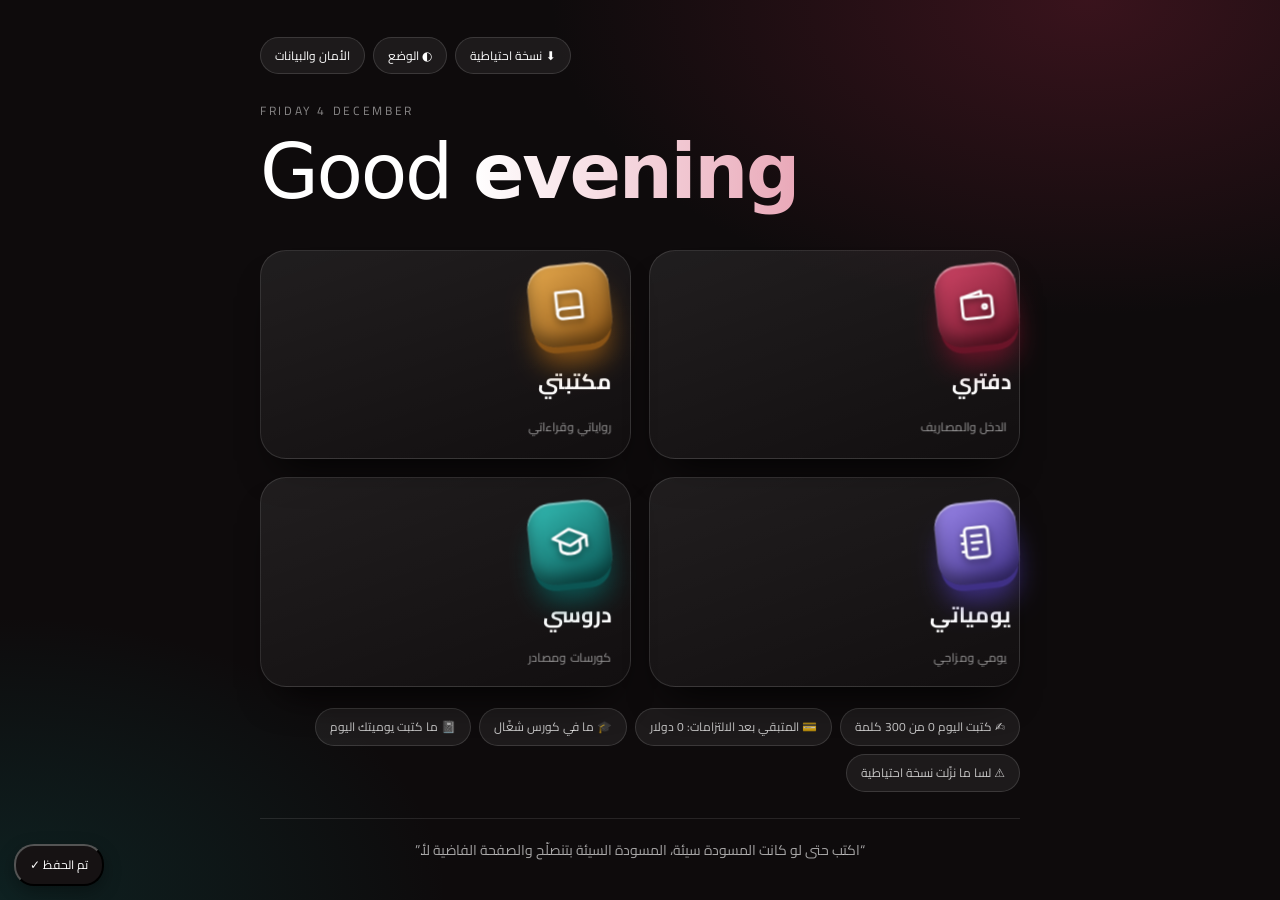
<file: index.html>
<!doctype html>
<html lang="ar" dir="rtl"><head><meta charset="utf-8"><meta name="viewport" content="width=device-width,initial-scale=1,viewport-fit=cover"><meta name="color-scheme" content="light"><title>مساحتي — دفتري ومكتبتي</title>
<meta name="theme-color" content="#0e0b0c"><link rel="stylesheet" href="https://fonts.googleapis.com/css2?family=Cairo:wght@400;600;700&family=Amiri:wght@400;700&display=swap"><link rel="stylesheet" href="./styles.css"><link rel="manifest" href="./manifest.webmanifest"><link rel="apple-touch-icon" href="./icon-192.png"></head><body>


<div id="home"><div class="hw"><div class="hbar"><button id="allbk">⬇ نسخة احتياطية</button><button id="thm">◐ الوضع</button></div><div class="hl" id="hd"></div><div class="hg" id="hg"></div><div class="tg"><button class="tl" data-go="budget" style="--c1:#d04667;--c2:#6a1428"><span class="ti"><svg viewBox="0 0 24 24"><path d="M3 7h16a2 2 0 0 1 2 2v9a2 2 0 0 1-2 2H5a2 2 0 0 1-2-2V7Z"/><path d="M3 7l12-3v3"/><circle cx="16.5" cy="13.5" r="1.2"/></svg></span><b>دفتري</b><small>الدخل والمصاريف</small></button><button class="tl" data-go="lib" style="--c1:#e6a94d;--c2:#8a5416"><span class="ti"><svg viewBox="0 0 24 24"><path d="M4 4h12a3 3 0 0 1 3 3v13H7a3 3 0 0 1-3-3V4Z"/><path d="M4 17a3 3 0 0 1 3-3h12"/></svg></span><b>مكتبتي</b><small>رواياتي وقراءاتي</small></button><button class="tl" data-go="diary" style="--c1:#9a86ea;--c2:#3f3086"><span class="ti"><svg viewBox="0 0 24 24"><rect x="5" y="3" width="14" height="18" rx="2"/><path d="M9 8h6M9 12h6M9 16h3"/><path d="M5 7H3M5 12H3M5 17H3"/></svg></span><b>يومياتي</b><small>يومي ومزاجي</small></button><button class="tl" data-go="course" style="--c1:#34bdb5;--c2:#0b5553"><span class="ti"><svg viewBox="0 0 24 24"><path d="M2 9l10-5 10 5-10 5L2 9Z"/><path d="M6 11.5V16c0 1.5 3 3 6 3s6-1.5 6-3v-4.5"/><path d="M22 9v6"/></svg></span><b>دروسي</b><small>كورسات ومصادر</small></button></div><div class="sm" id="sm"></div><div class="qt" id="qt"></div></div></div>
<div id="app-budget" data-th hidden style="--ac:#7a1f35;--ac2:#4a0f1f;--tint:#f7eaed;--pg:#faf7f7"><header class="topbar"><div class="top-inner"><div class="brand"><span class="brand-icon"><svg width="22" height="22" viewBox="0 0 24 24" fill="none" stroke="currentColor" stroke-width="1.7" stroke-linecap="round" stroke-linejoin="round"><path d="M3 7h18v12H3z"/><path d="M3 11h18M16 15h2"/></svg></span>دفتري</div><div class="actions"><button class="btn homebtn">⌂ الرئيسية</button><button class="btn" id="print">طباعة</button><button class="btn" id="bk">نسخ احتياطي</button><button class="btn" id="pinb">قفل</button><button class="btn" id="reset">مسح الكل</button></div></div></header>
<main>
<div class="hero"><div class="mrow"><select id="msel"></select><button class="btn" id="mnew">+ شهر جديد</button></div><input class="title" id="title" placeholder="عنوان الصفحة"></div>
<div class="toolbar"><div class="switch"><button type="button" data-currency="SYP" aria-pressed="true">بالسوري</button><button type="button" data-currency="USD" aria-pressed="false">بالدولار</button><button type="button" data-currency="LBP" aria-pressed="false">بالليرة اللبنانية</button></div><div class="fx"><label for="fx-rate">سوري لكل دولار</label><input id="fx-rate" type="number" value="14000" min="0.0001" step="any" inputmode="decimal" dir="ltr"><label for="ymi">شهر الفترة</label><input id="ymi" type="month" dir="ltr"><label for="fx-lrate">ليرة لبنانية لكل دولار</label><input id="fx-lrate" type="number" value="89500" min="1" step="any" inputmode="decimal" dir="ltr"></div></div>
<div class="metrics"><article class="metric"><span class="metric-label">الدخل المسجّل</span><span class="cash" id="m-inc"></span></article><article class="metric dark"><span class="metric-label">المصاريف المخططة</span><span class="cash" id="m-exp"></span></article><article class="metric"><span class="metric-label">المتبقي بعد الالتزامات</span><span class="cash" id="m-bal"></span></article></div>
<p class="coverage" id="pd"></p><div class="goal"><b>🎯 هدف التوفير</b><input id="gn" class="in" placeholder="اسم الهدف"><input id="gt" class="in" type="number" dir="ltr" placeholder="المطلوب بالدولار"><input id="gv" class="in" type="number" dir="ltr" placeholder="المجمّع بالدولار"><div class="bar"><span id="gb" style="background:#7a1f35"></span></div><small id="gs"></small></div><div class="distribution"><h2>توزيع المصروف</h2><div class="distribution-main" id="dist"></div></div><nav class="nav" id="nav"></nav><div id="secs"></div>
<div class="secbar"><b style="font-size:13px">قسم جديد:</b><select id="newtype"><option value="exp">مصاريف (بالسوري)</option><option value="inc">دخل (بالدولار)</option><option value="debt">ديون (مدفوع ومتبقي)</option><option value="note">ملاحظات (بدون أرقام)</option></select><button class="btn solid" id="newsec">+ إضافة قسم</button></div>
<footer class="footer">بياناتك بتتخزن على هالجهاز فقط</footer>
</main>
<dialog id="d"><p id="dt" style="font-weight:700;margin:0 0 10px"></p><input id="di" class="in"><textarea id="dx" class="in" rows="8" dir="ltr"></textarea><label id="dl"><input type="checkbox" id="dc"> <span id="dlt"></span></label><div class="dbtn"><button class="btn solid" id="dok">موافق</button><button class="btn" id="dcp">نسخ</button><button class="btn" id="dcl">إغلاق</button></div></dialog>
<div id="lock" hidden><div><h2>🔒 دفتري</h2><input id="lp" type="password" class="in" placeholder="الرمز"><button class="btn solid" id="lgo">فتح</button><small id="le"></small></div></div>
</div>
<div id="app-lib" data-th hidden style="--ac:#9a6a2f;--ac2:#3b2610;--tint:#f7ecd9;--pg:#fbf6ec"><header class="topbar"><div class="top-inner"><div class="brand"><span class="brand-icon"><svg width="22" height="22" viewBox="0 0 24 24" fill="none" stroke="currentColor" stroke-width="1.7" stroke-linecap="round" stroke-linejoin="round"><path d="M4 5a2 2 0 0 1 2-2h13v16H6a2 2 0 0 0-2 2V5Z"/><path d="M19 19v2H6"/></svg></span>مكتبتي</div><div class="actions"><button class="btn homebtn">⌂ الرئيسية</button><button class="btn" id="pinb">قفل</button><button class="btn" id="bk">نسخ احتياطي</button></div></div></header>
<main>
<div class="hero"><div class="sub">📚 مكتبتي الخاصة</div><input class="title" id="title" placeholder="اسم مكتبتك"></div>
<div class="metrics"><article class="metric"><span class="metric-label">رواياتي</span><div class="big" id="m1"></div></article><article class="metric dark"><span class="metric-label">كلمات كتبتها</span><div class="big" id="m2"></div></article><article class="metric"><span class="metric-label">كتب قرأتها</span><div class="big" id="m3"></div></article><article class="metric"><span class="metric-label">سلسلة الكتابة</span><div class="big" id="m4"></div></article></div>
<nav class="nav" id="nav"></nav><div id="view"></div>
<footer class="footer">بياناتك بتتخزن على هالجهاز فقط، خد نسخة احتياطية من وقت لوقت</footer>
</main>
<dialog id="d"><p id="dt" style="font-weight:700;margin:0 0 10px">انسخ هالنص واحفظه. للاستيراد الصق نسخة قديمة مكانه واضغط استيراد.</p><textarea id="dx" class="in" rows="9" dir="ltr"></textarea><div class="dbtn"><button class="btn solid" id="dimp">استيراد</button><button class="btn" id="dcp">نسخ</button><button class="btn" id="dcl">إغلاق</button></div></dialog>
<dialog id="pd"><p id="pt" style="font-weight:700;margin:0 0 10px"></p><input id="pi" class="in" type="password" placeholder="الرمز"><div class="dbtn"><button class="btn solid" id="pok">حفظ</button><button class="btn" id="pcl">إغلاق</button></div></dialog>
<div id="lock" hidden><div><h2>🔒 مكتبتي</h2><input id="lp" type="password" class="in" placeholder="الرمز"><button class="btn solid" id="lgo">فتح</button><small id="le"></small></div></div>
<div id="ed" hidden><div class="edh"><button class="btn" id="edx">✓ تم</button><input id="edt" class="edti" placeholder="عنوان الفصل"><span id="edc"></span></div><textarea id="edb" placeholder="ابدأ اكتب..."></textarea></div>
</div>


<div id="app-diary" data-th hidden style="--ac:#5b4b99;--ac2:#2a2152;--tint:#eeeaf9;--pg:#f7f5fc"></div><div id="app-course" data-th hidden style="--ac:#0f7b78;--ac2:#07403f;--tint:#e0f3f1;--pg:#f3faf9"></div>

<script type="module" src="./boot.js"></script></body></html>
</file>
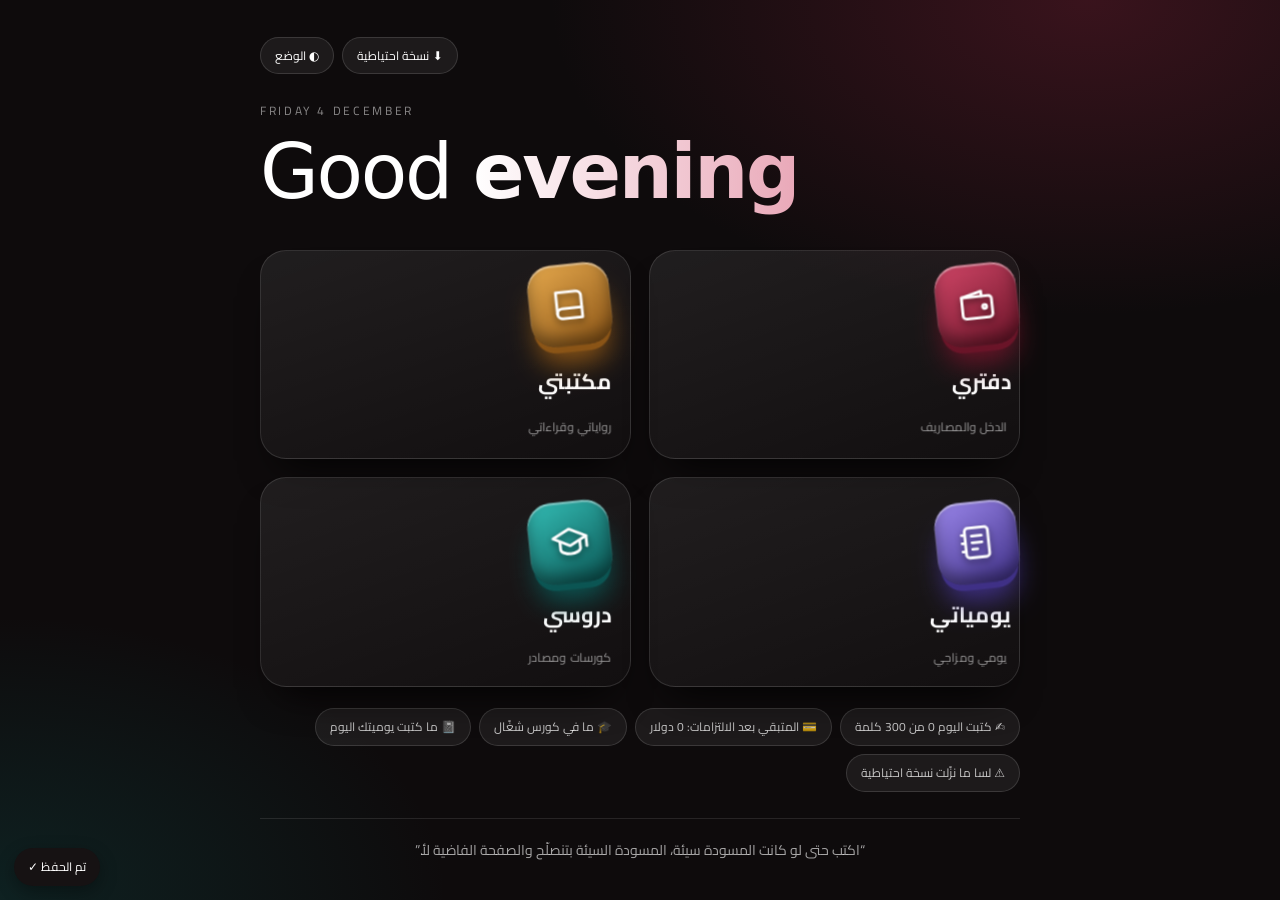
<file: مساحتي 4.html>
<!doctype html>
<html lang="ar" dir="rtl"><head><meta charset="utf-8"><meta name="viewport" content="width=device-width,initial-scale=1,viewport-fit=cover"><meta name="color-scheme" content="light"><title>مساحتي — دفتري ومكتبتي</title>
<meta name="theme-color" content="#0e0b0c"><link rel="stylesheet" href="https://fonts.googleapis.com/css2?family=Cairo:wght@400;600;700&family=Amiri:wght@400;700&display=swap"><style>
:root{--bg:#faf7f7;--paper:#fff;--ink:#161213;--muted:#6f6467;--line:#ebe2e4;--olive:#7a1f35;--olive-light:#f7eaed;--sand:#f1dde2;--rust:#7a1f35;--red:#b3263f;--red-light:#fbeaee;--amber:#7a1f35;--shadow:0 8px 28px #2a0e1508}
*{box-sizing:border-box}html{scroll-behavior:smooth;scroll-padding-top:84px}body{margin:0;background:var(--bg);color:var(--ink);font:15px/1.8 Tahoma,"Segoe UI",Arial,sans-serif}button,input{font:inherit}button,a,input{touch-action:manipulation}a{color:inherit;text-decoration:none}button{cursor:pointer}button:focus-visible,a:focus-visible,summary:focus-visible,input:focus-visible{outline:3px solid #bd9b55;outline-offset:4px}svg{flex-shrink:0}main,.top-inner{max-width:1160px;margin:auto;padding:0 28px}.topbar{background:var(--paper);border-bottom:1px solid var(--line)}.top-inner{display:flex;align-items:center;justify-content:space-between;min-height:78px;gap:20px}.brand{display:flex;align-items:center;gap:11px;font-weight:700;font-size:19px;white-space:nowrap}.brand-icon{background:var(--olive);color:white;width:39px;height:39px;display:grid;place-items:center;border-radius:12px}.period{color:var(--muted);font-size:12px}.actions{display:flex;gap:8px}.btn{background:transparent;border:1px solid #dccdd1;border-radius:10px;padding:8px 13px;display:flex;align-items:center;justify-content:center;gap:8px;color:var(--ink);font-size:12px}.btn:hover{background:var(--olive-light)}.hero{padding:42px 0 25px}.eyebrow{font-size:12px;color:var(--olive);font-weight:700;letter-spacing:.2px}.hero h1{font-size:36px;line-height:1.45;margin:9px 0 10px;font-weight:700}.hero p{margin:0;color:var(--muted);max-width:770px}.toolbar{display:flex;align-items:center;justify-content:space-between;gap:18px;padding:15px 17px;background:var(--paper);border:1px solid var(--line);border-radius:13px;margin-bottom:20px}.switch{display:flex;gap:3px;padding:4px;background:#f4eeef;border-radius:10px}.switch button{border:0;border-radius:7px;background:transparent;padding:6px 16px;color:var(--muted);font-size:13px}.switch button[aria-pressed=true]{color:white;background:var(--olive);box-shadow:0 2px 5px #213b2315}.fx{display:flex;align-items:center;gap:10px;font-size:12px;color:var(--muted);flex-wrap:wrap}.fx input{border:1px solid #ddd0d3;background:#fff;border-radius:8px;width:122px;height:39px;text-align:center;color:var(--ink);font-size:15px;font-weight:700}.fx small{font-size:11px}.fx-error{color:var(--red);font-size:12px;margin:-10px 0 18px;min-height:0}.fx-error:empty{display:none}.metrics{display:grid;grid-template-columns:repeat(3,minmax(0,1fr));gap:14px}.metric{padding:22px 23px;border-radius:16px;background:var(--paper);border:1px solid var(--line);box-shadow:var(--shadow)}.metric.dark{background:var(--olive);color:white;border-color:var(--olive)}.metric-label{font-size:13px;display:block;margin-bottom:12px}.metric .money{font-size:28px;line-height:1.5}.metric .unit{font-size:13px;font-weight:400}.metric .conversion{margin-top:1px;font-size:13px}.metric.dark .conversion,.metric.dark .metric-note{color:#f1d3da}.metric-note{font-size:11px;color:var(--muted);display:block;margin-top:12px}.negative{color:var(--red)}.coverage{font-size:12px;color:var(--muted);padding:13px 4px 0;margin:0}.coverage strong{color:var(--ink);font-weight:400}.nav{position:sticky;top:0;background:color-mix(in srgb,var(--bg) 94%,transparent);backdrop-filter:blur(10px);display:flex;gap:24px;z-index:2;border-bottom:1px solid #e3d6d9;margin:27px 0 26px;padding:14px 0;overflow-x:auto}.nav a{font-size:13px;white-space:nowrap;color:var(--muted)}.nav a:hover{color:var(--olive)}.distribution{display:flex;align-items:center;gap:25px;margin:0 0 28px;padding:18px 21px;background:#f4eaec;border-radius:13px}.distribution h2{font-size:14px;margin:0;min-width:138px}.distribution-main{flex:1}.bar{height:10px;display:flex;border-radius:10px;overflow:hidden;gap:3px;background:white}.bar span{height:100%}.key{display:flex;gap:23px;flex-wrap:wrap;font-size:11px;color:var(--muted);margin-top:10px}.key i{display:inline-block;width:8px;height:8px;border-radius:50%;margin-left:5px}.key b{font-weight:400;color:var(--ink);margin-right:5px}.section{margin-bottom:27px;background:var(--paper);border:1px solid var(--line);border-radius:17px;box-shadow:var(--shadow);overflow:hidden}.section-head{display:flex;align-items:center;justify-content:space-between;gap:24px;padding:22px 25px;border-bottom:1px solid var(--line)}.section-heading{display:flex;align-items:flex-start;gap:13px}.section-icon{background:var(--olive-light);color:var(--olive);border-radius:11px;display:grid;place-items:center;width:40px;height:40px;margin-top:2px;flex-shrink:0}.section-icon.sand{background:#f1dde2;color:#7a1f35}.section h2{font-size:19px;margin:0 0 2px;line-height:1.6}.section-head p{font-size:12px;color:var(--muted);margin:0}.section-total{text-align:left;flex-shrink:0}.money{display:inline-flex;align-items:baseline;gap:7px;font-size:17px;font-weight:700;white-space:nowrap}.unit{font-weight:400;font-size:11px;color:inherit}.conversion{font-size:11px;color:var(--muted);display:block;white-space:nowrap}.section-total .money{font-size:21px}.table-wrap{overflow-x:auto}table{width:100%;border-collapse:collapse;text-align:right}th,td{padding:15px 24px;border-bottom:1px solid #f0e8ea;vertical-align:middle}thead th{font-size:11px;color:var(--muted);font-weight:400;background:#fbf8f8;white-space:nowrap}tbody th{font-weight:400;font-size:13px;min-width:150px}.desc{font-size:12px;color:#58665c;max-width:420px}.date{font-size:11px;white-space:nowrap;color:var(--muted)}.money-cell{text-align:left;white-space:nowrap}tbody tr:last-child td,tbody tr:last-child th{border-bottom:0}.cell-note{display:block;font-size:10px;color:var(--muted);margin-top:4px}.tag{display:inline-flex;align-items:center;padding:3px 9px;border-radius:6px;font-size:10px;line-height:1.7;background:var(--olive-light);color:var(--olive);white-space:nowrap}.tag.amber{background:#f4ead6;color:var(--amber)}.pending-row{background:#fffcf4}.section-foot{padding:12px 24px;background:#fbf8f8;border-top:1px solid var(--line);font-size:11px;color:var(--muted)}.dad-body{padding:23px 25px}.dad-items{display:grid;grid-template-columns:repeat(3,minmax(0,1fr));gap:15px}.dad-item{border:1px dashed #d9c3c9;border-radius:12px;padding:19px 18px;background:#fcf9f9}.dad-item h3{font-size:14px;font-weight:400;margin:0 0 13px}.unknown{color:var(--muted);font-size:16px}.subtle-note{color:var(--muted);font-size:12px;margin:17px 0 0}.debts{padding:24px;display:grid;grid-template-columns:repeat(2,minmax(0,1fr));gap:18px}.debt{border:1px solid var(--line);border-radius:13px;padding:20px;display:flex;flex-direction:column}.debt-top{display:flex;justify-content:space-between;align-items:flex-start;gap:12px;margin-bottom:15px}.debt h3{font-size:15px;margin:0 0 3px}.debt .subtitle{font-size:11px;color:var(--muted)}.raw-number{font-size:28px;font-weight:700;line-height:1.5}.raw-number small{font-size:11px;color:var(--muted);font-weight:400;display:block;margin-top:3px}.debt p{font-size:12px;color:var(--muted);margin:14px 0 0}.debt .money{font-size:25px}.debt .unit{font-size:12px}.paid-note{padding:12px;border-radius:9px;background:var(--olive-light);font-size:11px;color:#7a1f35;margin-top:16px}.paid-note .inline-money{font-weight:700;white-space:nowrap}.loan{border-color:#d9c8ab;background:#fffcf5}.installment{display:flex;justify-content:space-between;gap:15px;margin-top:15px;padding-top:13px;border-top:1px solid #e8dfce;font-size:12px}.installment .inline-money{font-weight:700}.loan-decision{margin-top:13px;font-size:11px;color:var(--amber)}.debts-note{padding:0 25px 23px;color:var(--muted);font-size:11px}.savings{display:grid;grid-template-columns:1.2fr 1fr;gap:30px;padding:27px}.savings h3{margin:0 0 12px;font-size:16px}.quote{margin:0;padding:17px 20px;border-right:3px solid #7a1f35;background:#f7eef0;border-radius:9px;font-size:14px;line-height:2.1}.savings p{color:var(--muted);font-size:12px;margin:13px 0 0}.checklist{margin:0;padding-right:20px;color:var(--muted);font-size:12px}.checklist li{margin-bottom:10px}.source{border-top:1px solid #e3d6d9;padding-top:20px;margin-top:35px}.source summary{cursor:pointer;color:var(--muted);font-size:12px}.source .table-wrap{margin-top:18px;border:1px solid var(--line);border-radius:10px;background:var(--paper)}.source td,.source th{padding:12px}.source-note{font-size:11px;color:var(--muted);margin:12px 0}.footer{font-size:11px;color:var(--muted);padding:25px 0 35px;text-align:center}.print-only{display:none}.toast{position:fixed;bottom:25px;left:50%;transform:translateX(-50%);padding:12px 18px;background:var(--ink);color:white;border-radius:10px;font-size:12px;z-index:4;max-width:90%;text-align:center}.toast[hidden]{display:none}
@media(max-width:850px){.top-inner,main{padding-left:20px;padding-right:20px}.hero h1{font-size:29px}.metric{padding:18px}.metric .money{font-size:23px}.section-head{padding:20px}.section h2{font-size:17px}.section-total .money{font-size:19px}th,td{padding:14px 17px}.desc{min-width:210px}.money-cell{min-width:155px}.debts{padding:19px;gap:14px}.dad-body{padding:20px}.key{gap:13px}.distribution{gap:18px}.savings{gap:22px}}
@media(max-width:600px){body{font-size:14px}.top-inner{min-height:68px;gap:8px}.brand{font-size:16px}.brand-icon{width:33px;height:33px}.period{display:none}.btn{padding:7px 9px;font-size:11px}.btn svg{width:16px;height:16px}.hero{padding-top:28px}.hero h1{font-size:27px}.hero p{font-size:12px}.toolbar{align-items:stretch;flex-direction:column;gap:13px;padding:13px}.switch{align-self:flex-start}.fx{gap:8px}.fx small{width:100%}.metrics{grid-template-columns:1fr;gap:10px}.metric{display:grid;grid-template-columns:1fr auto;gap:0 12px;padding:17px 19px}.metric-label{margin:0;grid-column:1;align-self:center}.metric .money{grid-column:2;grid-row:1;font-size:25px}.metric .conversion{grid-column:2;grid-row:2;text-align:left}.metric-note{grid-column:1;grid-row:2;max-width:175px;margin-top:3px}.coverage{font-size:11px}.nav{gap:20px;margin-top:22px}.distribution{display:block;padding:15px}.distribution h2{margin-bottom:12px}.key{display:grid;gap:5px}.section-head{align-items:flex-start;flex-direction:column;gap:12px;padding:18px}.section-total{align-self:flex-end}.section-heading{gap:10px}.section-icon{width:35px;height:35px}.section-head p{font-size:11px}.section-total .money{font-size:20px}table{min-width:650px}.section-foot{padding:12px 17px}.dad-items{grid-template-columns:1fr;gap:10px}.dad-item{display:flex;align-items:center;justify-content:space-between;padding:15px}.dad-item h3{margin:0}.unknown{font-size:13px}.debts{grid-template-columns:1fr;padding:16px}.debt{padding:18px}.debt h3{font-size:14px}.savings{grid-template-columns:1fr;padding:20px;gap:23px}.quote{font-size:13px}.source table{min-width:800px}.footer{text-align:right;font-size:10px}.toast{width:max-content}}
@media print{@page{size:A4;margin:12mm}body{background:white;font-size:10pt;color:#1f3027}.topbar{border:0}.top-inner,main{max-width:none;padding:0}.top-inner{min-height:40px}.actions,.toolbar,.nav,.toast,.source{display:none!important}.hero{padding:15px 0}.hero h1{font-size:25px}.hero p{font-size:10px}.metrics{gap:8px}.metric{padding:12px;box-shadow:none}.metric.dark{background:#f7eaed;color:var(--ink)}.metric.dark .conversion,.metric.dark .metric-note{color:var(--muted)}.metric .money{font-size:22px}.metric-label{font-size:11px;margin-bottom:5px}.metric-note{font-size:9px}.coverage{font-size:9px}.distribution{margin:15px 0;padding:10px}.section{margin-bottom:15px;box-shadow:none;break-inside:avoid}.section-head{padding:13px 15px}.section h2{font-size:15px}.section-head p{font-size:9px}.section-icon{width:31px;height:31px}.section-total .money{font-size:18px}.table-wrap{overflow:visible}table{min-width:0!important}th,td{padding:8px 13px}.desc{font-size:10px;min-width:0}.date{font-size:9px}.money{font-size:14px}.conversion{font-size:9px}.cell-note{font-size:8px}.dad-body,.debts,.savings{padding:15px}.dad-item{padding:13px}.debt{padding:14px;break-inside:avoid}.debt .money,.raw-number{font-size:22px}.debt p{font-size:10px}.debts-note,.subtle-note{font-size:9px}.savings{gap:20px}.quote{font-size:11px}.savings p,.checklist{font-size:10px}.footer{font-size:9px;padding-bottom:0}.print-only{display:block;font-size:9px;color:var(--muted);margin-bottom:12px}thead{display:table-header-group}tr{break-inside:avoid}*{-webkit-print-color-adjust:exact;print-color-adjust:exact}}

.metrics{grid-template-columns:repeat(2,minmax(0,1fr))}.cash{display:block}.income-table .fixed-usd,.income-table [data-usd-to-syp]{font-size:18px;font-weight:700}.income-table tfoot th,.income-table tfoot td{background:#f7eaed;border-top:1px solid var(--line);font-size:18px;font-weight:700}.income-table tfoot th{font-size:13px}.debt .conversion{font-size:11px}.installment{align-items:center}.installment .cash{text-align:left}.installment .money{font-size:18px}.dad-item .payer{font-size:13px;color:var(--olive);font-weight:700}.metric .cash{grid-column:2;grid-row:1 / span 2}.metric-note{grid-column:1}.report-period{font-size:12px;color:var(--muted)}
@media(max-width:600px){.metrics{grid-template-columns:1fr}.metric .cash{text-align:left}.metric .cash .money{font-size:25px}.metric-label{align-self:start}.metric-note{grid-row:2;align-self:end}.income-table{min-width:0}.income-table th,.income-table td{padding:13px 12px}.income-table .fixed-usd,.income-table [data-usd-to-syp]{font-size:15px}.income-table tfoot td{font-size:15px}.income-table tfoot th{font-size:12px}}
@media print{.metrics{grid-template-columns:repeat(2,minmax(0,1fr))}.income-table .fixed-usd,.income-table [data-usd-to-syp]{font-size:14px}.income-table tfoot td{font-size:14px}.metric .cash{text-align:right}}

.topbar{background:#161213;border:0}.brand{color:#fff}.brand-icon{background:#7a1f35}
.topbar .btn{color:#fff;border-color:#ffffff30}.topbar .btn:hover{background:#ffffff14}
.hero{background:linear-gradient(135deg,#8a2339,#4a0f1f);color:#fff;border-radius:20px;padding:30px 32px;margin:26px 0 18px}
.hero input{font:inherit;background:transparent;border:0;border-bottom:1px dashed #ffffff40;color:#fff;width:100%}
.hero input::placeholder{color:#ffffff80}
.hero .month{font-size:13px;color:#f1c9d2;font-weight:700;width:300px;max-width:100%}
.hero .title{font-size:34px;font-weight:700;margin-top:8px;line-height:1.5}
.in{width:100%;min-width:90px;border:1px solid var(--line);background:#fff;border-radius:8px;padding:7px 9px;color:var(--ink)}
.in.amt{min-width:120px;text-align:left;font-weight:700}
.del{border:0;background:transparent;color:var(--red);font-size:20px;line-height:1;padding:4px 8px}
.add{margin:14px 24px 18px}
.st{font:inherit;font-size:19px;font-weight:700;border:0;border-bottom:1px dashed transparent;background:transparent;color:var(--ink);width:100%;min-width:140px}
.st:hover,.st:focus{border-bottom-color:#c9a9b1}
.section-head{border-top:3px solid #7a1f35}
.secbar{display:flex;gap:10px;align-items:center;flex-wrap:wrap;padding:18px;border:1px dashed #c9a9b1;border-radius:14px;margin-bottom:28px}
.secbar select{border:1px solid var(--line);border-radius:8px;padding:8px;font:inherit;background:#fff}
.btn.solid{background:#7a1f35;color:#fff;border-color:#7a1f35}.btn.solid:hover{background:#5e1628}
.sdel{border:0;background:transparent;color:var(--muted);font-size:12px;white-space:nowrap}
@media(min-width:601px){.metrics{grid-template-columns:repeat(3,minmax(0,1fr))}}
@media(max-width:600px){.hero{padding:22px 20px}.hero .title{font-size:26px}}
@media print{.add,.del,.rm,.secbar,.sdel{display:none!important}.in,.st{border:0;background:transparent;padding:0}.hero{padding:16px 20px}}

.mrow{display:flex;gap:10px;flex-wrap:wrap}.hero select{background:#ffffff1f;color:#fff;border:1px solid #ffffff40;border-radius:8px;padding:7px 10px;font:inherit}.hero select option{color:#161213}.hero .btn{color:#fff;border-color:#ffffff50}.hero .btn:hover{background:#ffffff20}
.goal{display:grid;grid-template-columns:auto 1fr 1fr 1fr;gap:10px;align-items:center;background:var(--paper);border:1px solid var(--line);border-radius:14px;padding:16px;margin-top:14px}.goal .bar,.goal small{grid-column:1/-1}.goal .bar,.capbar .bar{background:#eee4e6}
.capbar{display:flex;gap:16px;align-items:center;flex-wrap:wrap;padding:12px 24px;border-bottom:1px solid var(--line);font-size:12px;color:var(--muted)}.capbar>div:last-child{flex:1;min-width:220px}.capin{display:flex;gap:8px;align-items:center}.capin .in{width:150px}
input[type=checkbox]{width:20px;height:20px;accent-color:#7a1f35}
dialog{border:0;border-radius:16px;padding:22px;width:min(480px,92vw);direction:rtl;font:inherit}dialog::backdrop{background:#161213aa}.dbtn{display:flex;gap:8px;margin-top:12px}dialog textarea{margin-top:8px}
#lock{position:fixed;inset:0;background:#161213;z-index:50;display:grid;place-items:center;color:#fff;text-align:center}#lock[hidden]{display:none}#lock>div{display:grid;gap:12px;width:min(300px,86vw)}#lock h2{margin:0}
@media(max-width:600px){.goal{grid-template-columns:1fr}.capbar{padding:12px 18px}}
@media print{.goal .in{border:0}#bk,#pinb,#mnew{display:none}}
html,body{height:100%}body{overflow-y:auto;overflow-x:hidden}.nav{position:sticky;top:0;z-index:20;background:#faf7f7;padding:12px 10px;margin:18px 0;box-shadow:0 6px 14px #2a0e1510;border-radius:0 0 12px 12px}@media print{html,body{height:auto}body{overflow:visible}}.nav a.on{color:var(--olive);font-weight:700;box-shadow:0 2px 0 var(--olive)}.nav a{padding:2px 4px}.csel{display:block;margin-top:4px;border:1px solid var(--line);border-radius:6px;padding:3px 6px;font:inherit;font-size:11px;background:#fff;color:var(--ink)}@media print{.csel{border:0;appearance:none;padding:0}}
.big{font-size:28px;font-weight:700;line-height:1.5}
@media(min-width:601px){.metrics{grid-template-columns:repeat(4,minmax(0,1fr))}}
@media(max-width:600px){.metrics{grid-template-columns:1fr 1fr}.metric{display:block}}
.row{display:flex;gap:8px;align-items:center;flex-wrap:wrap;margin:8px 0}.row .in{flex:1;min-width:120px}.row .amt{flex:0 0 110px;min-width:90px}.chk{font-size:12px;display:flex;gap:5px;align-items:center;white-space:nowrap}
.add2{border:1px dashed #c9a9b1;background:transparent;border-radius:8px;padding:6px 12px;font:inherit;font-size:12px;color:var(--olive);margin-top:4px}
details{border-top:1px solid var(--line);padding:10px 0}summary{cursor:pointer;font-size:13px;font-weight:700;padding:4px 0}
textarea.in{resize:vertical;line-height:1.8}
.chips{display:flex;gap:8px;flex-wrap:wrap;margin-bottom:14px}.chip{border:1px solid #dccdd1;background:#fff;border-radius:20px;padding:5px 13px;font:inherit;font-size:12px;color:var(--ink)}.chip.on{background:#7a1f35;color:#fff;border-color:#7a1f35}
.star{border:0;background:transparent;font-size:22px;color:#d9ccd0;padding:0 1px;line-height:1}.star.on{color:#7a1f35}
.chart{display:flex;align-items:flex-end;gap:6px;height:110px;margin-top:16px}.chart div{flex:1;display:flex;flex-direction:column;justify-content:flex-end;align-items:center;gap:4px;height:100%}.chart span{display:block;width:100%;background:#7a1f35;border-radius:4px 4px 0 0;min-height:2px}.chart small{font-size:9px;color:var(--muted)}
.tag{margin-bottom:8px}.sub{font-size:13px;color:#f1c9d2;font-weight:700}
.lbl{font-size:12px;color:var(--muted);display:block;margin:10px 0 4px}
#ed{position:fixed;inset:0;background:#fffefb;z-index:40;display:flex;flex-direction:column}#ed[hidden]{display:none}.edh{display:flex;gap:12px;align-items:center;padding:12px 18px;background:#161213;color:#fff}.edti{flex:1;background:transparent;border:0;color:#fff;font:inherit;font-size:17px;font-weight:700;min-width:0}#edb{flex:1;border:0;outline:0;padding:28px max(18px,calc(50% - 360px));font:18px/2.2 Georgia,Amiri,"Times New Roman",serif;resize:none;background:#fffefb;color:#161213}.edh .btn{color:#fff;border-color:#ffffff40}#edc{font-size:12px;white-space:nowrap}
#home{min-height:100%;display:grid;place-items:center;padding:28px;background:radial-gradient(circle at 75% 0,#7a1f35 0,#161213 62%);color:#fff}#home[hidden]{display:none}
.hw{width:min(720px,100%);text-align:center}.hk{font-size:14px;color:#f1c9d2;font-weight:700}.hw h1{font-size:34px;margin:8px 0 28px;line-height:1.5}
.hc{display:grid;grid-template-columns:1fr 1fr;gap:16px}.hcard{border:1px solid #ffffff2a;background:#ffffff10;color:#fff;border-radius:20px;padding:36px 18px;font:inherit;display:grid;gap:8px;justify-items:center;cursor:pointer}.hcard:hover,.hcard:focus-visible{background:#fff;color:#161213}.hcard span{font-size:46px;line-height:1.3}.hcard b{font-size:24px}.hcard small{font-size:12px;opacity:.75}
@media(max-width:600px){.hc{grid-template-columns:1fr}.hw h1{font-size:27px}}
@media(min-width:601px){#app-budget .metrics{grid-template-columns:repeat(3,minmax(0,1fr))}}
@media(max-width:600px){#app-budget .metrics{grid-template-columns:1fr}#app-budget .metric{display:grid}}
@media print{.homebtn{display:none}}
@media(max-width:600px){.hc{grid-template-columns:1fr 1fr}.hcard{padding:22px 8px}.hcard span{font-size:36px}.hcard b{font-size:18px}}@media(min-width:601px){#app-diary .metrics,#app-course .metrics{grid-template-columns:repeat(3,minmax(0,1fr))}}
#home{min-height:100%;display:grid;place-items:center;padding:28px;overflow:hidden;color:#fff;background:radial-gradient(60% 50% at 85% 0,#7a1f3566,transparent 70%),radial-gradient(50% 45% at 0 100%,#0f7b7833,transparent 70%),#0e0b0c}#home[hidden]{display:none}
.hw{width:min(760px,100%)}.hl{direction:ltr;text-align:left;font-size:12px;letter-spacing:.22em;color:#ffffff80;text-transform:uppercase}
.hg{direction:ltr;text-align:left;font:300 clamp(40px,9vw,76px)/1.05 ui-sans-serif,"SF Pro Display","Segoe UI",Inter,system-ui,sans-serif;margin:10px 0 38px;letter-spacing:-.03em}.hg b{font-weight:700;background:linear-gradient(90deg,#fff,#e9a8b8);-webkit-background-clip:text;background-clip:text;color:transparent}
.tg{display:grid;grid-template-columns:1fr 1fr;gap:18px;perspective:900px}
.tl{position:relative;border:1px solid #ffffff1f;border-radius:26px;padding:22px 18px 20px;background:linear-gradient(160deg,#ffffff14,#ffffff05);color:#fff;font:inherit;text-align:right;display:grid;gap:14px;cursor:pointer;transform-style:preserve-3d;transition:transform .15s ease-out,box-shadow .3s;box-shadow:0 24px 40px -22px #000}.tl:hover{box-shadow:0 30px 50px -20px var(--c2)}.tl:active{filter:brightness(1.15)}
.ti{width:78px;height:78px;border-radius:23px;display:grid;place-items:center;background:linear-gradient(150deg,var(--c1),var(--c2));box-shadow:inset 0 2px 1px #ffffff70,inset 0 -8px 14px #0006,0 8px 0 -2px var(--c2),0 22px 26px -6px var(--c2);transform:translateZ(40px) rotate(-6deg);transition:transform .25s}.tl:hover .ti{transform:translateZ(60px) rotate(0) scale(1.07)}
.ti svg{width:38px;height:38px;stroke:#fff;fill:none;stroke-width:1.7;stroke-linecap:round;stroke-linejoin:round;filter:drop-shadow(0 3px 3px #0007)}.tl b{font-size:21px;transform:translateZ(24px)}.tl small{font-size:12px;color:#ffffff90;transform:translateZ(14px)}
@media(max-width:600px){.tg{gap:12px}.tl{padding:16px 12px;border-radius:22px}.ti{width:62px;height:62px;border-radius:19px}.ti svg{width:30px;height:30px}.tl b{font-size:17px}}
[data-th]{--olive:var(--ac);--olive-light:var(--tint);--sand:var(--tint);min-height:100%;background:var(--pg)}[data-th]:not([hidden]){animation:rise .4s ease}@keyframes rise{from{opacity:0;transform:translateY(10px)}}
[data-th] .hero{background:linear-gradient(135deg,var(--ac),var(--ac2))}[data-th] .nav{background:var(--pg)}[data-th] .nav a.on{color:var(--ac);box-shadow:0 2px 0 var(--ac)}
[data-th] .btn.solid,[data-th] .brand-icon,[data-th] .chip.on{background:var(--ac);border-color:var(--ac)}[data-th] .section-head{border-top-color:var(--ac)}[data-th] .star.on{color:var(--ac)}[data-th] .chart span,[data-th] [style*="7a1f35"]{background:var(--ac)!important}[data-th] .add2{color:var(--ac)}
#app-budget .hero{background-image:linear-gradient(135deg,#ffffff10 25%,transparent 25% 50%,#ffffff10 50% 75%,transparent 75%),linear-gradient(135deg,var(--ac),var(--ac2));background-size:28px 28px,auto}
#app-lib h1,#app-lib h2,#app-lib .st{font-family:Amiri,Georgia,serif}#app-lib .hero{background-image:repeating-linear-gradient(90deg,#ffffff0d 0 2px,transparent 2px 26px),linear-gradient(135deg,var(--ac),var(--ac2))}
#app-diary .section{border-radius:24px}#app-diary .hero{border-radius:28px;background:radial-gradient(circle at 15% 20%,#ffffff33,transparent 45%),linear-gradient(135deg,var(--ac),var(--ac2))}#app-diary textarea.in{background:repeating-linear-gradient(#fff 0 33px,#e6e0f4 33px 34px);line-height:34px;border-radius:14px}
#app-course .section,#app-course .metric{border-radius:10px}#app-course .hero{border-radius:12px;background-image:radial-gradient(#ffffff26 1.2px,transparent 1.3px),linear-gradient(135deg,var(--ac),var(--ac2));background-size:18px 18px,auto}#app-course .in{border-radius:6px}

html,body,button,input,select,textarea{font-family:Cairo,"Segoe UI",Tahoma,system-ui,sans-serif}.hg{font-family:ui-sans-serif,"SF Pro Display","Segoe UI",Inter,system-ui,sans-serif}
.hbar{display:flex;gap:8px;justify-content:flex-end;margin-bottom:26px}.hbar button,.sm span{border:1px solid #ffffff22;background:#ffffff10;color:#fff;border-radius:20px;padding:7px 14px;font:inherit;font-size:12px}
.sm{display:flex;gap:8px;flex-wrap:wrap;margin-top:22px}.sm span{color:#ffffffc0}.qt{margin-top:26px;padding-top:18px;border-top:1px solid #ffffff1a;color:#ffffffa0;font-size:14px;line-height:1.9}
.dn{display:flex;gap:22px;align-items:center;flex-wrap:wrap}.donut{width:140px;height:140px;border-radius:50%;position:relative;flex:none}.donut::after{content:'';position:absolute;inset:32px;border-radius:50%;background:var(--paper)}
.trend{margin-top:18px;border-top:1px solid var(--line);padding-top:14px}.trend svg{width:100%;max-width:420px;display:block;margin:8px 0}
.cf{position:fixed;top:-14px;width:9px;height:14px;border-radius:2px;z-index:99;pointer-events:none;animation:fall 2s ease-in forwards}@keyframes fall{to{transform:translate(var(--x),105vh) rotate(720deg);opacity:.85}}
html[data-dark]{--bg:#121011;--paper:#1c1719;--ink:#f2eceb;--muted:#a79ea0;--line:#33292d;color-scheme:dark}html[data-dark] body{background:var(--bg);color:var(--ink)}
html[data-dark] [data-th]{--pg:#121011!important;--tint:#2b2024!important;color:var(--ink)}html[data-dark] #app-budget{--ac:#c24a68!important}html[data-dark] #app-lib{--ac:#d19a52!important}html[data-dark] #app-diary{--ac:#9a86ea!important}html[data-dark] #app-course{--ac:#34bdb5!important}
html[data-dark] .in,html[data-dark] .csel,html[data-dark] .chip,html[data-dark] dialog,html[data-dark] .btn,html[data-dark] .metric,html[data-dark] .goal,html[data-dark] .section,html[data-dark] .fx input,html[data-dark] .switch{background:#241d20;color:var(--ink);border-color:#3a2f33}html[data-dark] .btn.solid,html[data-dark] .chip.on,html[data-dark] .metric.dark{background:var(--ac);color:#fff}
html[data-dark] .topbar .btn,html[data-dark] .hero .btn{background:transparent;color:#fff}html[data-dark] #app-diary textarea.in{background:repeating-linear-gradient(#241d20 0 33px,#352c46 33px 34px)}html[data-dark] .section-head,html[data-dark] .table-wrap,html[data-dark] th,html[data-dark] td{background:transparent;color:var(--ink);border-color:#33292d}
html[data-dark] .distribution,html[data-dark] .capbar,html[data-dark] .tl2{background:var(--paper);color:var(--ink);border-color:#33292d}html[data-dark] .bar{background:#33292d}html[data-dark] .nav{border-color:#33292d}#utoast{position:fixed;right:14px;bottom:14px;z-index:98;background:#161213;color:#fff;border-radius:20px;padding:8px 8px 8px 16px;font-size:13px;box-shadow:0 6px 18px #0005;max-width:80vw}#utoast button{margin-right:8px;border:0;border-radius:14px;background:#d04667;color:#fff;padding:5px 14px;font:inherit;font-size:12px}#utoast[hidden]{display:none}.in.bad{border-color:#b3263f!important;background:#fbeaee!important;color:#161213!important}#svp{position:fixed;left:14px;bottom:14px;z-index:98;background:#161213;color:#fff;border-radius:20px;padding:8px 14px;font-size:12px;box-shadow:0 6px 18px #0005}#svp.bad{background:#b3263f;cursor:pointer}#svp[hidden]{display:none}.hbar #allbk{order:-1}</style></head><body>
<script>
window.__undo=(m,fn)=>{let t=document.getElementById('utoast');if(!t){t=document.createElement('div');t.id='utoast';document.body.append(t)}t.innerHTML='';t.append(m+' ');if(fn){const b=document.createElement('button');b.textContent='تراجع';b.onclick=()=>{fn();t.hidden=true;clearTimeout(window.__ut)};t.append(b)}t.hidden=false;clearTimeout(window.__ut);window.__ut=setTimeout(()=>t.hidden=true,fn?8000:3500)};
window.__warn=m=>window.__undo(m,null);
</script>
<script>
(()=>{const _s=Storage.prototype.setItem,pill=document.createElement('div');pill.id='svp';pill.hidden=true;document.body.append(pill);let T;window.__pend={};
const show=(t,bad)=>{pill.textContent=t;pill.className=bad?'bad':'';pill.hidden=false;clearTimeout(T);if(!bad)T=setTimeout(()=>pill.hidden=true,1500)};
Storage.prototype.setItem=function(k,v){try{_s.call(this,k,v);delete window.__pend[k];Object.keys(window.__pend).length?show('بعض التعديلات ما انحفظت، اضغط هون لتنزيل نسخة',1):show('تم الحفظ ✓')}catch(e){window.__pend[k]=v;show('تعذّر الحفظ، اضغط هون لتنزيل نسخة',1);throw e}};
pill.onclick=()=>pill.className==='bad'&&window.__openBk&&window.__openBk()})();
</script>
<div id="home"><div class="hw"><div class="hbar"><button id="allbk">⬇ نسخة احتياطية</button><button id="thm">◐ الوضع</button></div><div class="hl" id="hd"></div><div class="hg" id="hg"></div><div class="tg"><button class="tl" data-go="budget" style="--c1:#d04667;--c2:#6a1428"><span class="ti"><svg viewBox="0 0 24 24"><path d="M3 7h16a2 2 0 0 1 2 2v9a2 2 0 0 1-2 2H5a2 2 0 0 1-2-2V7Z"/><path d="M3 7l12-3v3"/><circle cx="16.5" cy="13.5" r="1.2"/></svg></span><b>دفتري</b><small>الدخل والمصاريف</small></button><button class="tl" data-go="lib" style="--c1:#e6a94d;--c2:#8a5416"><span class="ti"><svg viewBox="0 0 24 24"><path d="M4 4h12a3 3 0 0 1 3 3v13H7a3 3 0 0 1-3-3V4Z"/><path d="M4 17a3 3 0 0 1 3-3h12"/></svg></span><b>مكتبتي</b><small>رواياتي وقراءاتي</small></button><button class="tl" data-go="diary" style="--c1:#9a86ea;--c2:#3f3086"><span class="ti"><svg viewBox="0 0 24 24"><rect x="5" y="3" width="14" height="18" rx="2"/><path d="M9 8h6M9 12h6M9 16h3"/><path d="M5 7H3M5 12H3M5 17H3"/></svg></span><b>يومياتي</b><small>يومي ومزاجي</small></button><button class="tl" data-go="course" style="--c1:#34bdb5;--c2:#0b5553"><span class="ti"><svg viewBox="0 0 24 24"><path d="M2 9l10-5 10 5-10 5L2 9Z"/><path d="M6 11.5V16c0 1.5 3 3 6 3s6-1.5 6-3v-4.5"/><path d="M22 9v6"/></svg></span><b>دروسي</b><small>كورسات ومصادر</small></button></div><div class="sm" id="sm"></div><div class="qt" id="qt"></div></div></div>
<div id="app-budget" data-th hidden style="--ac:#7a1f35;--ac2:#4a0f1f;--tint:#f7eaed;--pg:#faf7f7"><header class="topbar"><div class="top-inner"><div class="brand"><span class="brand-icon"><svg width="22" height="22" viewBox="0 0 24 24" fill="none" stroke="currentColor" stroke-width="1.7" stroke-linecap="round" stroke-linejoin="round"><path d="M3 7h18v12H3z"/><path d="M3 11h18M16 15h2"/></svg></span>دفتري</div><div class="actions"><button class="btn homebtn">⌂ الرئيسية</button><button class="btn" id="print">طباعة</button><button class="btn" id="bk">نسخ احتياطي</button><button class="btn" id="pinb">قفل</button><button class="btn" id="reset">مسح الكل</button></div></div></header>
<main>
<div class="hero"><div class="mrow"><select id="msel"></select><button class="btn" id="mnew">+ شهر جديد</button></div><input class="title" id="title" placeholder="عنوان الصفحة"></div>
<div class="toolbar"><div class="switch"><button type="button" data-currency="SYP" aria-pressed="true">بالسوري</button><button type="button" data-currency="USD" aria-pressed="false">بالدولار</button><button type="button" data-currency="LBP" aria-pressed="false">بالليرة اللبنانية</button></div><div class="fx"><label for="fx-rate">سوري لكل دولار</label><input id="fx-rate" type="number" value="14000" min="0.0001" step="any" inputmode="decimal" dir="ltr"><label for="ymi">شهر الفترة</label><input id="ymi" type="month" dir="ltr"><label for="fx-lrate">ليرة لبنانية لكل دولار</label><input id="fx-lrate" type="number" value="89500" min="1" step="any" inputmode="decimal" dir="ltr"></div></div>
<div class="metrics"><article class="metric"><span class="metric-label">الدخل المسجّل</span><span class="cash" id="m-inc"></span></article><article class="metric dark"><span class="metric-label">المصاريف المخططة</span><span class="cash" id="m-exp"></span></article><article class="metric"><span class="metric-label">المتبقي بعد الالتزامات</span><span class="cash" id="m-bal"></span></article></div>
<p class="coverage" id="pd"></p><div class="goal"><b>🎯 هدف التوفير</b><input id="gn" class="in" placeholder="اسم الهدف"><input id="gt" class="in" type="number" dir="ltr" placeholder="المطلوب بالدولار"><input id="gv" class="in" type="number" dir="ltr" placeholder="المجمّع بالدولار"><div class="bar"><span id="gb" style="background:#7a1f35"></span></div><small id="gs"></small></div><div class="distribution"><h2>توزيع المصروف</h2><div class="distribution-main" id="dist"></div></div><nav class="nav" id="nav"></nav><div id="secs"></div>
<div class="secbar"><b style="font-size:13px">قسم جديد:</b><select id="newtype"><option value="exp">مصاريف (بالسوري)</option><option value="inc">دخل (بالدولار)</option><option value="debt">ديون (مدفوع ومتبقي)</option><option value="note">ملاحظات (بدون أرقام)</option></select><button class="btn solid" id="newsec">+ إضافة قسم</button></div>
<footer class="footer">بياناتك بتتخزن على هالجهاز فقط</footer>
</main>
<dialog id="d"><p id="dt" style="font-weight:700;margin:0 0 10px"></p><input id="di" class="in"><textarea id="dx" class="in" rows="8" dir="ltr"></textarea><label id="dl"><input type="checkbox" id="dc"> <span id="dlt"></span></label><div class="dbtn"><button class="btn solid" id="dok">موافق</button><button class="btn" id="dcp">نسخ</button><button class="btn" id="dcl">إغلاق</button></div></dialog>
<div id="lock" hidden><div><h2>🔒 دفتري</h2><input id="lp" type="password" class="in" placeholder="الرمز"><button class="btn solid" id="lgo">فتح</button><small id="le"></small></div></div>
</div>
<div id="app-lib" data-th hidden style="--ac:#9a6a2f;--ac2:#3b2610;--tint:#f7ecd9;--pg:#fbf6ec"><header class="topbar"><div class="top-inner"><div class="brand"><span class="brand-icon"><svg width="22" height="22" viewBox="0 0 24 24" fill="none" stroke="currentColor" stroke-width="1.7" stroke-linecap="round" stroke-linejoin="round"><path d="M4 5a2 2 0 0 1 2-2h13v16H6a2 2 0 0 0-2 2V5Z"/><path d="M19 19v2H6"/></svg></span>مكتبتي</div><div class="actions"><button class="btn homebtn">⌂ الرئيسية</button><button class="btn" id="pinb">قفل</button><button class="btn" id="bk">نسخ احتياطي</button></div></div></header>
<main>
<div class="hero"><div class="sub">📚 مكتبتي الخاصة</div><input class="title" id="title" placeholder="اسم مكتبتك"></div>
<div class="metrics"><article class="metric"><span class="metric-label">رواياتي</span><div class="big" id="m1"></div></article><article class="metric dark"><span class="metric-label">كلمات كتبتها</span><div class="big" id="m2"></div></article><article class="metric"><span class="metric-label">كتب قرأتها</span><div class="big" id="m3"></div></article><article class="metric"><span class="metric-label">سلسلة الكتابة</span><div class="big" id="m4"></div></article></div>
<nav class="nav" id="nav"></nav><div id="view"></div>
<footer class="footer">بياناتك بتتخزن على هالجهاز فقط، خد نسخة احتياطية من وقت لوقت</footer>
</main>
<dialog id="d"><p id="dt" style="font-weight:700;margin:0 0 10px">انسخ هالنص واحفظه. للاستيراد الصق نسخة قديمة مكانه واضغط استيراد.</p><textarea id="dx" class="in" rows="9" dir="ltr"></textarea><div class="dbtn"><button class="btn solid" id="dimp">استيراد</button><button class="btn" id="dcp">نسخ</button><button class="btn" id="dcl">إغلاق</button></div></dialog>
<dialog id="pd"><p id="pt" style="font-weight:700;margin:0 0 10px"></p><input id="pi" class="in" type="password" placeholder="الرمز"><div class="dbtn"><button class="btn solid" id="pok">حفظ</button><button class="btn" id="pcl">إغلاق</button></div></dialog>
<div id="lock" hidden><div><h2>🔒 مكتبتي</h2><input id="lp" type="password" class="in" placeholder="الرمز"><button class="btn solid" id="lgo">فتح</button><small id="le"></small></div></div>
<div id="ed" hidden><div class="edh"><button class="btn" id="edx">✓ تم</button><input id="edt" class="edti" placeholder="عنوان الفصل"><span id="edc"></span></div><textarea id="edb" placeholder="ابدأ اكتب..."></textarea></div>
</div>
<script>(()=>{const R=document.getElementById('app-budget');
const $=id=>R.querySelector('#'+id),Q=s=>R.querySelectorAll(s);
const esc=t=>String(t).replace(/[&<>"]/g,c=>'&#'+c.charCodeAt(0)+';');
const ICON='<svg width="22" height="22" viewBox="0 0 24 24" fill="none" stroke="currentColor" stroke-width="1.7" stroke-linecap="round" stroke-linejoin="round"><path d="M9 6h12M9 12h12M9 18h12"/><path d="M3 6h.01M3 12h.01M3 18h.01"/></svg>';
const COLS={inc:[['name','المصدر'],['amt','المبلغ']],exp:[['name','البند'],['detail','التفصيل'],['date','التاريخ'],['amt','المبلغ'],['paid','مدفوع']],debt:[['name','الاسم'],['amt','قيمة الدين'],['due','الاستحقاق']],note:[['name','العنوان'],['detail','التفاصيل']]};
const CUR={inc:'USD',exp:'SYP',debt:'SYP',note:null};
const DEF=()=>[{k:'s1',t:'الدخل',type:'inc'},{k:'s2',t:'المصاريف الثابتة',type:'exp'},{k:'s3',t:'مصاريف أخرى',type:'exp'},{k:'s4',t:'الديون والالتزامات',type:'debt'},{k:'s5',t:'ملاحظات',type:'note'}];
const K='personal_budget_v3',COL=['#7a1f36','#161213','#b3516a','#6f6467','#d98ba0','#3b2a2e'];
let S={title:'ميزانيتي الشخصية',rate:14000,lrate:89500,open:{},cur:'SYP',pin:'',goal:{n:'',t:'',v:''},mk:'الشهر الحالي',months:{},secs:DEF(),data:{}};
try{const x=JSON.parse(localStorage.getItem(K)||localStorage.getItem('personal_budget_v2')||'null');if(x){Object.assign(S,x);if(x.month)S.mk=x.month;if(x.months&&x.months[S.mk]){S.secs=x.months[S.mk].secs;S.data=x.months[S.mk].data}}}catch(e){}
const save=()=>{S.months[S.mk]={secs:S.secs,data:S.data};try{localStorage.setItem(K,JSON.stringify(S,function(k,v){return this===S&&(k==='secs'||k==='data')?undefined:v}))}catch(e){}};
const rows=s=>{if(s.type==='debt'){if(!S.debts.length)S.debts.push({id:uid(),name:'',amt:'',c:'SYP',due:'',pays:[]});return S.debts}if(!S.data[s.k]||!S.data[s.k].length)S.data[s.k]=[{}];return S.data[s.k]};
const num=(x,d=0)=>new Intl.NumberFormat('en-US',{minimumFractionDigits:d,maximumFractionDigits:d}).format(x);
const uid=()=>Date.now().toString(36)+Math.random().toString(36).slice(2,6),ymNow=()=>{const d=new Date();return d.getFullYear()+'-'+String(d.getMonth()+1).padStart(2,'0')},nextYm=y=>{if(!y)return ymNow();const[a,b]=y.split('-').map(Number),d=new Date(a,b,1);return d.getFullYear()+'-'+String(d.getMonth()+1).padStart(2,'0')};
const migrate=()=>[{secs:S.secs,data:S.data}].concat(Object.values(S.months)).forEach(m=>(m.secs||[]).forEach(s=>((m.data||{})[s.k]||[]).forEach(r=>{if(r.amt!==undefined&&r.amt!==''&&!r.fx)r.fx={s:S.rate,l:S.lrate,mig:1}})));migrate();
const dPaid=d=>(d.pays||[]).reduce((a,p)=>a+(Number(p.amt)||0),0),dRem=d=>Math.max(0,(Number(d.amt)||0)-dPaid(d));
(()=>{S.yms=S.yms||{};if(!S.yms[S.mk])S.yms[S.mk]=ymNow();if(S.debts)return;S.debts=[];const seen={};
 Object.values(S.months).concat([{secs:S.secs,data:S.data}]).forEach(m=>(m.secs||[]).filter(s=>s.type==='debt').forEach(s=>((m.data||{})[s.k]||[]).forEach(r=>{if(!(r.name||r.amt))return;const key=[r.name,r.amt,r.c||'SYP',r.due].join('|'),pd=Number(r.pd)||0,mk=()=>pd?[{id:uid(),amt:pd,d:'',mig:1}]:[];
  if(seen[key]){if(pd>dPaid(seen[key]))seen[key].pays=mk();return}
  const d={id:uid(),name:r.name||'',amt:r.amt||'',c:r.c||'SYP',due:r.due||'',fx:r.fx,pays:mk()};seen[key]=d;S.debts.push(d)})))})();
const CI={SYP:0,USD:1,LBP:2},U={SYP:'ل.س.',USD:'دولار',LBP:'ل.ل.'},ZV=()=>[0,0,0],vadd=(a,b,k=1)=>a.map((x,i)=>x+k*b[i]);
const vec=(v,c,fx)=>{const u=c==='USD'?v:v/(c==='SYP'?fx.s:fx.l);return[c==='SYP'?v:u*fx.s,u,c==='LBP'?v:u*fx.l]};
const rv=(r,f,c)=>vec(Number(r[f])||0,r.c||c,r.fx||{s:S.rate,l:S.lrate});
const fm=(y,c=S.cur)=>num(y[CI[c]],c==='USD'?2:0);
const cash=y=>{const o=['SYP','USD','LBP'].filter(c=>c!==S.cur);return '<span class="money"><span class="amount" dir="ltr">'+fm(y)+'</span><span class="unit">'+U[S.cur]+'</span></span><span class="conversion">'+o.map(c=>'<bdi>'+fm(y,c)+'</bdi> '+U[c]).join(' · ')+'</span>'};
const sum=(s,f='amt',o=()=>1)=>rows(s).reduce((a,r)=>o(r)?vadd(a,rv(r,f,CUR[s.type])):a,ZV());
const paidS=s=>sum(s,'amt',r=>r.paid);
const tot=t=>S.secs.filter(s=>s.type===t).reduce((a,s)=>vadd(a,sum(s)),ZV());
const dvec=(d,f)=>vec(f,d.c||'SYP',d.fx||{s:S.rate,l:S.lrate}),DP=()=>S.debts.reduce((a,d)=>vadd(a,dvec(d,dPaid(d))),ZV()),DR=()=>S.debts.reduce((a,d)=>vadd(a,dvec(d,dRem(d))),ZV());
const dpm=()=>{const ym=S.yms[S.mk];return S.debts.reduce((a,d)=>(d.pays||[]).reduce((b,p)=>ym&&p.d&&p.d.slice(0,7)===ym&&Number(p.amt)?vadd(b,vec(Number(p.amt),d.c||'SYP',p.fx||d.fx||{s:S.rate,l:S.lrate})):b,a),ZV())};
const ymd=()=>{const d=new Date();return ymNow()+'-'+String(d.getDate()).padStart(2,'0')};
const payRow=(d,redraw)=>{d.pays=d.pays||[];const tr=document.createElement('tr'),td=document.createElement('td'),dt=document.createElement('details'),sm=document.createElement('summary');td.colSpan=9;dt.open=!!S.open['p'+d.id];dt.ontoggle=()=>S.open['p'+d.id]=dt.open;
 const upd=()=>{sm.textContent='💸 الدفعات ('+d.pays.length+') · دفعت '+num(dPaid(d))+' من '+num(Number(d.amt)||0)+' · باقي '+num(dRem(d))+' '+U[d.c||'SYP']};upd();dt.append(sm);
 d.pays.forEach((p,i)=>{const r=document.createElement('div'),a=document.createElement('input'),dd=document.createElement('input'),x=document.createElement('button');r.className='row';a.className='in amt';a.type='number';a.min='0';a.dir='ltr';a.placeholder='مبلغ الدفعة';a.value=p.amt||'';dd.className='in';dd.type='date';dd.value=p.d||'';x.className='del';x.textContent='×';
  a.oninput=()=>{const v=Number(a.value);if(a.value!==''&&(!isFinite(v)||v<0)){window.__warn('القيمة لازم تكون رقم صفر أو أكتر');return}if(dPaid(d)-(Number(p.amt)||0)+(v||0)>(Number(d.amt)||0)+1e-9){a.classList.add('bad');window.__warn('الدفعة أكبر من المتبقي من الدين');return}a.classList.remove('bad');p.amt=a.value;if(!p.fx)p.fx={s:S.rate,l:S.lrate};save();upd();totals()};
  dd.oninput=()=>{p.d=dd.value;save();totals()};
  x.onclick=()=>{d.pays.splice(i,1);save();redraw();totals();window.__undo('حذفت الدفعة',()=>{d.pays.splice(i,0,p);save();redraw();totals()})};
  r.append(a,dd,x);dt.append(r)});
 const ad=document.createElement('button');ad.className='add2';ad.textContent='+ دفعة';ad.onclick=()=>{d.pays.push({id:uid(),amt:'',d:ymd(),fx:{s:S.rate,l:S.lrate}});S.open['p'+d.id]=true;save();redraw()};dt.append(ad);td.append(dt);tr.append(td);return tr};
const mv=(secs,data)=>secs.filter(s=>s.type==='exp').reduce((a,s)=>a+(data[s.k]||[]).reduce((b,r)=>b+rv(r,'amt','SYP')[CI[S.cur]],0),0);
const trend=()=>{const P=Object.keys(Object.assign({},S.months,{[S.mk]:1})).map(k=>[k,k===S.mk?mv(S.secs,S.data):mv(S.months[k].secs,S.months[k].data)]);if(P.length<2)return '';const mx=Math.max(...P.map(p=>p[1]))||1,X=i=>10+i*(280/(P.length-1)),Y=v=>70-v/mx*60;return '<div class="trend"><b>مصروفك عبر الشهور (بأسعار الصرف وقت التسجيل)</b><svg viewBox="0 0 300 90"><polyline points="'+P.map((p,i)=>X(i)+','+Y(p[1])).join(' ')+'" fill="none" stroke="var(--olive)" stroke-width="3" stroke-linejoin="round" stroke-linecap="round"/>'+P.map((p,i)=>'<circle cx="'+X(i)+'" cy="'+Y(p[1])+'" r="4" fill="var(--olive)"/>').join('')+'</svg><div class="key">'+P.map(p=>'<span>'+esc(p[0])+' · '+num(p[1],S.cur==='USD'?2:0)+' '+U[S.cur]+'</span>').join('')+'</div></div>'};
function totals(){
 S.secs.forEach(s=>{const c=CUR[s.type];if(!c)return;
  const v=s.type==='debt'?DR():sum(s),te=$('t-'+s.k);if(!te)return;te.innerHTML=cash(v);
  Q('[data-cv="'+s.k+'"]').forEach((el,i)=>{const r=rows(s)[i];el.innerHTML=Number(r.amt)?cash(rv(r,'amt',c)):''});
  const e=$('cap-'+s.k);if(!e)return;
  if(s.type==='exp'){const cap=Number(s.cap)||0,cv=vec(cap,'SYP',{s:S.rate,l:S.lrate}),u=sum(s),p=paidS(s);
   e.innerHTML=(cap?'<div class="bar"><span style="width:'+Math.min(100,u[0]/cap*100)+'%;background:'+(u[0]>cap?'#b3263f':'#7a1f35')+'"></span></div>':'')+'<small>'+(cap?'صرفت '+fm(u)+' من '+fm(cv)+(u[0]>cap?' — تعدّيت السقف بـ '+fm(vadd(u,cv,-1)):' — باقي '+fm(vadd(cv,u,-1)))+' · ':'')+'مدفوع: '+fm(p)+' · لسا: '+fm(vadd(u,p,-1))+' '+U[S.cur]+'</small>'}
  else e.innerHTML='<small>دفعت '+fm(DP())+' · باقي '+fm(v)+' '+U[S.cur]+'</small>'});
 const inc=tot('inc'),exp=tot('exp'),tp=S.secs.filter(s=>s.type==='exp').reduce((a,s)=>vadd(a,paidS(s)),ZV());
 $('m-inc').innerHTML=cash(inc);$('m-exp').innerHTML=cash(exp);$('m-bal').innerHTML=cash(vadd(inc,exp,-1));
 $('pd').textContent='مدفوع فعلاً: '+fm(tp)+' '+U[S.cur]+' · دفعات ديون هالشهر: '+fm(dpm())+' '+U[S.cur]+' · لسا عليك: '+fm(vadd(exp,tp,-1))+' '+U[S.cur]+' · المتاح بعد المدفوعات: '+fm(vadd(vadd(inc,tp,-1),dpm(),-1))+' '+U[S.cur];
 const ex=S.secs.filter(s=>s.type==='exp'&&sum(s)[0]>0);
 $('dist').innerHTML=exp[0]?'<div class="dn"><div class="donut" style="background:conic-gradient('+(()=>{let a=0;return ex.map((s,i)=>{const b=a+sum(s)[0]/exp[0]*100,r=COL[i%6]+' '+a+'% '+b+'%';a=b;return r}).join(',')})()+')"></div><div class="key">'+ex.map((s,i)=>'<span><i style="background:'+COL[i%6]+'"></i>'+esc(s.t||'قسم')+' <b>'+Math.round(sum(s)[0]/exp[0]*100)+'%</b></span>').join('')+'</div></div>'+trend():'<small>لما تضيف مصاريف بيطلع هون توزيعها.</small>';
 const gt=Number(S.goal.t)||0,gv=Number(S.goal.v)||0;$('gb').style.width=(gt?Math.min(100,gv/gt*100):0)+'%';
 $('gs').textContent=gt?'تجمّع '+num(gv,2)+' من '+num(gt,2)+' دولار ('+Math.round(gv/gt*100)+'%) — باقي '+num(Math.max(0,gt-gv),2):'اكتب هدف وبيطلع التقدّم هون.';
 Q('button[data-currency]').forEach(b=>b.setAttribute('aria-pressed',String(b.dataset.currency===S.cur)));
}
function arm(b,fn){let t;b.onclick=()=>{if(b.dataset.a){clearTimeout(t);b.textContent=b.dataset.o;delete b.dataset.a;fn()}else{b.dataset.o=b.textContent;b.dataset.a=1;b.textContent='تأكيد؟';t=setTimeout(()=>{b.textContent=b.dataset.o;delete b.dataset.a},3000)}}}
function dlg(o){$('dt').textContent=o.t;const i=$('di'),x=$('dx');i.hidden=!o.input;i.placeholder=o.input||'';i.value=o.val||'';x.hidden=o.area==null;x.value=o.area||'';$('dcp').hidden=x.hidden;$('dl').hidden=!o.check;$('dlt').textContent=o.check||'';$('dc').checked=true;$('dok').textContent=o.okt||'موافق';$('dok').onclick=()=>{if(o.ok(i.value.trim(),$('dc').checked,x.value)!==false)$('d').close()};$('d').showModal();(o.input?i:x).focus()}
$('dcl').onclick=()=>$('d').close();$('dcp').onclick=()=>{$('dx').select();try{document.execCommand('copy')}catch(e){}};
let TAB='all';
const nav=()=>{if(TAB!=='all'&&!S.secs.some(s=>s.k===TAB))TAB='all';$('nav').innerHTML='<a href="#" data-k="all" class="'+(TAB==='all'?'on':'')+'">الكل</a>'+S.secs.map(s=>'<a href="#" data-k="'+s.k+'" class="'+(TAB===s.k?'on':'')+'">'+esc(s.t||'قسم')+'</a>').join('');Q('#secs .section').forEach(x=>x.hidden=TAB!=='all'&&x.id!==TAB)};
$('nav').addEventListener('click',e=>{const a=e.target.closest('a[data-k]');if(!a)return;e.preventDefault();TAB=a.dataset.k;nav()});
function build(){
 nav();const box=$('secs');box.innerHTML='';
 S.secs.forEach(s=>{
  const cols=COLS[s.type],hasTot=!!CUR[s.type];
  const sec=document.createElement('section');sec.className='section';sec.id=s.k;
  sec.innerHTML='<div class="section-head"><div class="section-heading"><span class="section-icon">'+ICON+'</span><div><input class="st" placeholder="اسم القسم"></div></div><div style="display:flex;gap:14px;align-items:center">'+(hasTot?'<div class="section-total"><span class="cash" id="t-'+s.k+'"></span></div>':'')+'<button class="sdel">حذف القسم</button></div></div>'+(s.type==='exp'?'<div class="capbar"><div class="capin"><label>السقف (ل.س.)</label><input class="in" type="number" dir="ltr" placeholder="اختياري"></div><div id="cap-'+s.k+'"></div></div>':s.type==='debt'?'<div class="capbar"><div id="cap-'+s.k+'"></div></div>':'')+'<div class="table-wrap"><table><thead><tr>'+cols.map(c=>'<th>'+c[1]+'</th>').join('')+'<th></th></tr></thead><tbody></tbody></table></div><button class="btn add">+ إضافة سطر</button>';
  const st=sec.querySelector('.st');st.value=s.t;st.oninput=()=>{s.t=st.value;save();nav();totals()};
  const ci=sec.querySelector('.capin .in');if(ci){ci.value=s.cap||'';ci.oninput=()=>{if(ci.value!==''&&!(Number(ci.value)>=0)){window.__warn('السقف لازم يكون رقم صفر أو أكتر');return}s.cap=ci.value;save();totals()}}
  arm(sec.querySelector('.sdel'),()=>{const ix=S.secs.indexOf(s),od=S.data[s.k];S.secs=S.secs.filter(x=>x!==s);delete S.data[s.k];save();build();totals();window.__undo('حذفت القسم',()=>{S.secs.splice(ix,0,s);S.data[s.k]=od;save();build();totals()})});
  const tb=sec.querySelector('tbody');
  const draw=()=>{tb.innerHTML='';rows(s).forEach((row,i)=>{
   const tr=document.createElement('tr');
   cols.forEach(([f,l])=>{const td=document.createElement('td'),inp=document.createElement('input');tr.appendChild(td);td.appendChild(inp);
    if(f==='paid'){inp.type='checkbox';inp.checked=!!row.paid;inp.onchange=()=>{row.paid=inp.checked;save();totals()};return}
    const n=f==='amt'||f==='pd';const okNum=()=>{const t=inp.value,v=Number(t);let m='';if(t!==''&&(!isFinite(v)||v<0))m='القيمة لازم تكون رقم صفر أو أكتر';else if(f==='pd'&&t!==''&&row.amt!==undefined&&row.amt!==''&&v>Number(row.amt))m='الدفعة أكبر من قيمة الدين';inp.classList.toggle('bad',!!m);inp.title=m;if(m)window.__warn(m);return !m};inp.className='in'+(n?' amt':'');inp.placeholder=l;
    if(n){inp.type='number';inp.inputMode='decimal';inp.dir='ltr';inp.min='0'}
    inp.value=row[f]||'';inp.oninput=()=>{if(n&&!okNum())return;row[f]=inp.value;if(f==='amt'&&inp.value!==''&&!row.fx)row.fx={s:S.rate,l:S.lrate};inp.title=row.fx&&f==='amt'?'سعر الصرف المثبّت: 1$ = '+num(row.fx.s)+' ل.س / '+num(row.fx.l)+' ل.ل.'+(row.fx.mig?' (سعر ترحيل تقريبي)':''):'';save();totals()};
    if(f==='amt'){const sl=document.createElement('select');sl.className='csel';['SYP','USD','LBP'].forEach(c=>{const o=document.createElement('option');o.value=c;o.textContent=U[c];sl.appendChild(o)});sl.value=row.c||CUR[s.type];sl.onchange=()=>{row.c=sl.value;if(row.amt!==undefined&&row.amt!=='')row.fx={s:S.rate,l:S.lrate};save();totals()};td.insertBefore(sl,inp.nextSibling);const cv=document.createElement('span');cv.className='conversion';cv.dataset.cv=s.k;td.appendChild(cv)}});
   const d=document.createElement('td');d.innerHTML='<button class="del" title="حذف">×</button>';
   d.firstChild.onclick=()=>{const it=rows(s)[i];rows(s).splice(i,1);save();draw();totals();window.__undo('حذفت السطر',()=>{rows(s).splice(i,0,it);save();draw();totals()})};
   tr.appendChild(d);tb.appendChild(tr);if(s.type==='debt')tb.appendChild(payRow(row,draw))});totals()};
  sec.querySelector('.add').onclick=()=>{rows(s).push({});save();draw();tb.lastChild.querySelector('input').focus()};
  box.appendChild(sec);draw();
 });nav();
}
const rate=$('fx-rate'),title=$('title');
function ui(){rate.value=S.rate;$('ymi').value=S.yms[S.mk]||'';$('fx-lrate').value=S.lrate;title.value=S.title;['n','t','v'].forEach(f=>$('g'+f).value=S.goal[f]||'');
 $('msel').innerHTML=Object.keys(Object.assign({},S.months,{[S.mk]:1})).map(k=>'<option'+(k===S.mk?' selected':'')+'>'+esc(k)+'</option>').join('');build();totals()}
rate.oninput=()=>{const r=Number(rate.value);if(r>0){S.rate=r;save();totals()}};
title.oninput=()=>{S.title=title.value;save()};
$('fx-lrate').oninput=()=>{const r=Number($('fx-lrate').value);if(r>0){S.lrate=r;save();totals()}};
$('ymi').oninput=()=>{S.yms[S.mk]=$('ymi').value;save();totals()};
['n','t','v'].forEach(f=>$('g'+f).oninput=()=>{S.goal[f]=$('g'+f).value;save();totals()});
Q('button[data-currency]').forEach(b=>b.onclick=()=>{S.cur=b.dataset.currency;save();totals()});
$('msel').onchange=()=>{save();const m=S.months[$('msel').value];S.mk=$('msel').value;S.secs=m.secs;S.data=m.data;save();ui()};
$('mnew').onclick=()=>dlg({t:'اسم الشهر الجديد',input:'مثلاً: تشرين الثاني 2026',check:'انسخ البنود والمبالغ من الشهر الحالي (بدون علامات المدفوع)',ok:(v,c)=>{if(!v||S.months[v])return false;save();const cp=o=>JSON.parse(JSON.stringify(o));
 S.secs=c?cp(S.secs):DEF();S.data=c?cp(S.data):{};Object.values(S.data).forEach(a=>a.forEach(r=>delete r.paid));const oy=S.yms[S.mk];S.mk=v;S.yms[v]=nextYm(oy);save();ui()}});
$('bk').onclick=()=>{save();dlg({t:'انسخ هالنص واحفظه عندك. للاستيراد الصق نسخة قديمة مكانه واضغط استيراد.',area:JSON.stringify({title:S.title,rate:S.rate,lrate:S.lrate,cur:S.cur,goal:S.goal,mk:S.mk,months:S.months}),okt:'استيراد',ok:(v,c,a)=>{try{const j=JSON.parse(a);if(!j.months||!j.months[j.mk])throw 0;Object.assign(S,j);S.secs=S.months[S.mk].secs;S.data=S.months[S.mk].data;save();ui()}catch(e){$('dt').textContent='النص غير صالح، تأكد إنك نسخته كامل.';return false}}})};
$('pinb').onclick=()=>dlg({t:S.pin?'غيّر الرمز، أو اتركه فاضي لإلغاء القفل':'اكتب رمز لقفل الصفحة (قفل بسيط، مو تشفير)',input:'الرمز',ok:v=>{S.pin=v;save()}});
const go=()=>{if($('lp').value===S.pin){$('lock').hidden=true;$('lp').value='';$('le').textContent=''}else $('le').textContent='الرمز غلط'};
$('lgo').onclick=go;$('lp').onkeydown=e=>{if(e.key==='Enter')go()};
$('print').onclick=()=>window.print();
$('newsec').onclick=()=>{const nk='s'+Date.now();S.secs.push({k:nk,t:'',type:$('newtype').value});TAB=nk;save();build();totals();const l=$('secs').lastChild;l.scrollIntoView({behavior:'smooth'});l.querySelector('.st').focus()};
arm($('reset'),()=>{S.secs=DEF();S.data={};S.months={};S.mk='الشهر الحالي';S.debts=[];S.yms={'الشهر الحالي':ymNow()};S.goal={n:'',t:'',v:''};S.title='ميزانيتي الشخصية';save();ui()});
if(S.pin)$('lock').hidden=false;
ui();save();
})();
</script>
<script>(()=>{const R=document.getElementById('app-lib');
const $=id=>R.querySelector('#'+id),Q=s=>R.querySelectorAll(s);
const h=(t,a={},...c)=>{const e=document.createElement(t);for(const k in a){if(k==='class')e.className=a[k];else if(k.includes('-'))e.setAttribute(k,a[k]);else e[k]=a[k]}c.flat().forEach(x=>x!=null&&e.append(x));return e};
const ICON='<svg width="22" height="22" viewBox="0 0 24 24" fill="none" stroke="currentColor" stroke-width="1.7" stroke-linecap="round" stroke-linejoin="round"><path d="M4 5a2 2 0 0 1 2-2h13v16H6a2 2 0 0 0-2 2V5Z"/><path d="M19 19v2H6"/></svg>';
const K='my_library_v1',num=x=>new Intl.NumberFormat('en-US').format(x);
let S={title:'مكتبتي',goal:300,log:{},novels:[],books:[],ideas:[],tab:'novels',open:{},fa:'',fs:''};
try{const x=JSON.parse(localStorage.getItem(K)||'null');if(x)Object.assign(S,x)}catch(e){}
const save=()=>{try{localStorage.setItem(K,JSON.stringify(S))}catch(e){}};
const uid=()=>Date.now().toString(36)+Math.random().toString(36).slice(2,6);
const ST=[['idea','فكرة'],['draft','مسودة'],['edit','تحرير'],['done','مكتملة']],RS=[['now','عم أقرأه'],['want','بدي أقرأه'],['done','خلصته']],TAGS=['فكرة قصة','شخصية','مشهد','جملة أو اقتباس'];
const TABS=[['novels','✍️ رواياتي'],['reading','📖 قراءاتي'],['ideas','💡 أفكاري'],['log','🔥 سجل الكتابة']];
const dk=d=>d.getFullYear()+'-'+String(d.getMonth()+1).padStart(2,'0')+'-'+String(d.getDate()).padStart(2,'0');
function streak(){const d=new Date();let n=0;if(!(S.log[dk(d)]>0))d.setDate(d.getDate()-1);while(S.log[dk(d)]>0){n++;d.setDate(d.getDate()-1)}return n}
const words=n=>n.ch.reduce((a,c)=>a+(Number(c.w)||0),0);
function stats(){$('m1').textContent=S.novels.length;$('m2').textContent=num(S.novels.reduce((a,n)=>a+words(n),0));$('m3').textContent=S.books.filter(b=>b.st==='done').length;$('m4').textContent=streak()+' يوم'}
function arm(b,fn){let t;b.onclick=()=>{if(b.dataset.a){clearTimeout(t);b.textContent=b.dataset.o;delete b.dataset.a;fn()}else{b.dataset.o=b.textContent;b.dataset.a=1;b.textContent='تأكيد؟';t=setTimeout(()=>{b.textContent=b.dataset.o;delete b.dataset.a},3000)}}}
const bi=(o,k,ph,cls='in',type='text',ev)=>h('input',{class:cls,placeholder:ph,type,value:o[k]||'',oninput:e=>{if(type==='number'){const v=Number(e.target.value);if(e.target.value!==''&&(!isFinite(v)||v<0)){window.__warn('القيمة لازم تكون رقم صفر أو أكتر');return}o[k]=v||0}else o[k]=e.target.value;save();stats();ev&&ev()}});
const bt=(o,k,ph,rows=3)=>h('textarea',{class:'in',rows,placeholder:ph,value:o[k]||'',oninput:e=>{o[k]=e.target.value;save()}});
const sel=(o,k,opts,cb)=>h('select',{class:'csel',onchange:e=>{o[k]=e.target.value;save();stats();cb&&cb()}},opts.map(([v,l])=>h('option',{value:v,selected:o[k]===v,textContent:l})));
const del=(fn)=>{const b=h('button',{class:'sdel',textContent:'حذف'});arm(b,fn);return b};
const head=(l,r)=>h('div',{class:'section-head'},h('div',{class:'section-heading'},h('span',{class:'section-icon',innerHTML:ICON}),h('div',{},...l)),h('div',{style:'display:flex;gap:10px;align-items:center'},...r));
const addBtn=(t,fn)=>h('button',{class:'btn solid',style:'margin-bottom:16px',textContent:t,onclick:fn});
const empty=t=>h('p',{class:'subtle-note',textContent:t});
function novelCard(n){
 n.pl=n.pl||[];n.tl=n.tl||[];
 const info=h('small',{class:'cell-note'}),fill=h('span',{style:'background:#7a1f35'});
 const upd=()=>{const w=words(n),p=n.target?Math.min(100,w/n.target*100):0;fill.style.width=p+'%';info.textContent=num(w)+' كلمة من '+num(n.target||0)+' ('+Math.round(p)+'%) · '+n.ch.filter(c=>c.d).length+'/'+n.ch.length+' فصل جاهز'};
 const list=(arr,key,title,cols,mk)=>{const box=h('div');const draw=()=>{box.innerHTML='';arr.forEach((o,i)=>{const r=h('div',{class:'row'});cols(o,r);r.append(h('button',{class:'del',textContent:'×',onclick:()=>{const it=arr[i];arr.splice(i,1);save();draw();upd();stats();window.__undo('حذفت العنصر',()=>{arr.splice(i,0,it);save();draw();upd();stats()})}}));box.append(r)});box.append(h('button',{class:'add2',textContent:'+ إضافة',onclick:()=>{arr.push(mk());save();draw();upd()}}))};draw();
  return h('details',{open:!!S.open[n.id+key],ontoggle:e=>S.open[n.id+key]=e.target.open},h('summary',{textContent:title}),box)};
 const sec=h('section',{class:'section'},
  head([bi(n,'t','عنوان الرواية','st'),bi(n,'genre','النوع (رومانسي، غموض...)')],[h('button',{class:'sdel',textContent:'تصدير',onclick:()=>exp(n)}),sel(n,'st',ST),del(()=>{const ix=S.novels.indexOf(n);S.novels=S.novels.filter(x=>x!==n);save();render();window.__undo('حذفت الرواية',()=>{S.novels.splice(ix,0,n);save();render()})})]),
  h('div',{class:'dad-body'},bt(n,'sum','ملخص الرواية في كم سطر...'),
   h('label',{class:'lbl',textContent:'الهدف بالكلمات'}),bi(n,'target','مثلاً 80000','in amt','number',upd),
   h('div',{class:'bar',style:'margin-top:12px'},fill),info,
   list(n.ch,'c','📑 الفصول',(o,r)=>r.append(bi(o,'t','عنوان الفصل'),bi(o,'w','كلمات','in amt','number',upd),h('label',{class:'chk'},h('input',{type:'checkbox',checked:!!o.d,onchange:e=>{o.d=e.target.checked;save();upd()}}),'جاهز'),h('button',{class:'add2',style:'margin:0',textContent:'✍️ اكتب',onclick:()=>openEd(o)})),()=>({t:'',w:0,d:false,x:''})),
   list(n.cc,'p','🎭 الشخصيات',(o,r)=>r.append(bi(o,'n','الاسم'),bi(o,'d','وصف قصير')),()=>({n:'',d:''})),list(n.pl,'l','🗺️ الأماكن والعوالم',(o,r)=>r.append(bi(o,'n','اسم المكان'),bi(o,'d','وصف قصير')),()=>({n:'',d:''})),list(n.tl,'e','⏳ الأحداث (جدول زمني)',(o,r)=>r.append(bi(o,'when','متى (تاريخ أو فصل)','in amt'),bi(o,'e','شو صار')),()=>({when:'',e:''})),
   h('details',{open:!!S.open[n.id+'n'],ontoggle:e=>S.open[n.id+'n']=e.target.open},h('summary',{textContent:'📝 ملاحظات'}),bt(n,'notes','ملاحظات، أحداث، تعديلات لازم أعملها...',5))));
 upd();return sec}
const stars=b=>{const w=h('span');const d=()=>{w.innerHTML='';for(let i=1;i<=5;i++)w.append(h('button',{class:'star'+(b.r>=i?' on':''),textContent:'★',onclick:()=>{b.r=b.r===i?0:i;save();d()}}))};d();return w};
function bookCard(b){const ai=bi(b,'a','اسم الكاتب');ai.onchange=()=>render();
 return h('section',{class:'section'},head([bi(b,'t','عنوان الكتاب','st'),ai],[sel(b,'st',RS,render),stars(b),del(()=>{const ix=S.books.indexOf(b);S.books=S.books.filter(x=>x!==b);save();render();window.__undo('حذفت الكتاب',()=>{S.books.splice(ix,0,b);save();render()})})]),h('div',{class:'dad-body'},bt(b,'notes','اقتباسات، ملاحظات، شو عجبك وشو ما عجبك...',4)))}
function chart(){const days=[];for(let i=13;i>=0;i--){const d=new Date();d.setDate(d.getDate()-i);days.push(d)}const mx=Math.max(S.goal||1,...days.map(d=>S.log[dk(d)]||0));
 return h('div',{class:'chart'},days.map(d=>{const v=S.log[dk(d)]||0;return h('div',{title:v+' كلمة'},h('span',{style:'height:'+Math.round(v/mx*80)+'px;'+(v>=S.goal?'':'opacity:.55')}),h('small',{textContent:d.getDate()}))}))}
function render(){
 const nv=$('nav');nv.innerHTML='';TABS.forEach(([k,l])=>nv.append(h('a',{href:'#',class:S.tab===k?'on':'',textContent:l,'data-t':k})));
 const v=$('view');v.innerHTML='';
 if(S.tab==='novels'){v.append(addBtn('+ رواية جديدة',()=>{S.novels.unshift({id:uid(),t:'',genre:'',st:'idea',target:80000,sum:'',notes:'',ch:[],cc:[]});save();render()}));
  S.novels.length?S.novels.forEach(n=>v.append(novelCard(n))):v.append(empty('ما عندك روايات لسا. اضغط "+ رواية جديدة" وابدأ بعنوان وملخص بسيط.'))}
 if(S.tab==='reading'){v.append(addBtn('+ كتاب جديد',()=>{S.books.unshift({id:uid(),t:'',a:'',st:'now',r:0,notes:''});save();render()}));
  const au=[...new Set(S.books.map(b=>b.a).filter(Boolean))];
  const chip=(l,on,fn)=>h('button',{class:'chip'+(on?' on':''),textContent:l,onclick:fn});
  v.append(h('div',{class:'chips'},chip('الكل',!S.fs,()=>{S.fs='';render()}),RS.map(([k,l])=>chip(l,S.fs===k,()=>{S.fs=S.fs===k?'':k;render()}))));
  if(au.length)v.append(h('div',{class:'chips'},h('b',{textContent:'الكتّاب:',style:'font-size:12px;align-self:center'}),au.map(a=>chip(a+' ('+S.books.filter(b=>b.a===a).length+')',S.fa===a,()=>{S.fa=S.fa===a?'':a;render()}))));
  const L=S.books.filter(b=>(!S.fs||b.st===S.fs)&&(!S.fa||b.a===S.fa));
  L.length?L.forEach(b=>v.append(bookCard(b))):v.append(empty('ما في كتب هون. ضيف الكتاب اللي عم تقرأه مع اسم كاتبه.'))}
 if(S.tab==='ideas'){const tg=h('select',{class:'csel'},TAGS.map(t=>h('option',{textContent:t}))),tx=h('textarea',{class:'in',rows:3,placeholder:'اكتب فكرتك قبل ما تروح...'});
  v.append(h('section',{class:'section'},h('div',{class:'dad-body'},tg,tx,h('button',{class:'btn solid',style:'margin-top:10px',textContent:'+ حفظ الفكرة',onclick:()=>{if(!tx.value.trim())return;S.ideas.unshift({id:uid(),tag:tg.value,t:tx.value.trim()});save();render()}}))));
  S.ideas.length?S.ideas.forEach(i=>v.append(h('section',{class:'section'},h('div',{class:'dad-body'},h('span',{class:'tag',textContent:i.tag}),bt(i,'t','',3),h('div',{class:'row'},h('button',{class:'btn',textContent:'حوّلها لرواية',onclick:()=>{S.novels.unshift({id:uid(),t:'',genre:'',st:'idea',target:80000,sum:i.t,notes:'',ch:[],cc:[]});S.tab='novels';save();render()}}),del(()=>{const ix=S.ideas.indexOf(i);S.ideas=S.ideas.filter(x=>x!==i);save();render();window.__undo('حذفت الفكرة',()=>{S.ideas.splice(ix,0,i);save();render()})})))))):v.append(empty('الأفكار الصغيرة بتصير روايات. سجّلها هون.'))}
 if(S.tab==='log'){const t=dk(new Date()),bar=h('span',{style:'background:#7a1f35'}),tt=h('small',{class:'cell-note'}),ch=h('div');
  const upd=()=>{const w=S.log[t]||0,g=S.goal||1;bar.style.width=Math.min(100,w/g*100)+'%';tt.textContent=w>=g?'وصلت لهدفك اليوم 👏':'باقي '+num(g-w)+' كلمة لهدف اليوم';ch.innerHTML='';ch.append(chart());stats()};
  v.append(h('section',{class:'section'},head([h('h2',{textContent:'سجل الكتابة'})],[]),h('div',{class:'dad-body'},
   h('label',{class:'lbl',textContent:'هدفي اليومي (كلمات)'}),bi(S,'goal','300','in amt','number',upd),
   h('label',{class:'lbl',textContent:'كتبت اليوم (كلمات)'}),h('input',{class:'in amt',type:'number',inputMode:'numeric',value:S.log[t]||'',placeholder:'0',oninput:e=>{S.log[t]=Math.max(0,Number(e.target.value)||0);save();upd();if(S.log[t]>=(S.goal||1)&&S.cel!==t){S.cel=t;window.celebrate&&celebrate()}}}),
   h('div',{class:'bar',style:'margin-top:14px'},bar),tt,h('p',{class:'subtle-note',textContent:'آخر 14 يوم (العمود الغامق = وصلت للهدف)'}),ch)));upd()}
 stats()}
$('nav').onclick=e=>{const a=e.target.closest('a');if(!a)return;e.preventDefault();S.tab=a.dataset.t;save();render()};
const title=$('title');title.value=S.title;title.oninput=()=>{S.title=title.value;save()};
$('bk').onclick=()=>dlg('انسخ هالنص واحفظه. للاستيراد الصق نسخة قديمة مكانه واضغط استيراد.',JSON.stringify(S,(k,v)=>k==='pin'?undefined:v),true);
$('dcp').onclick=()=>{$('dx').select();try{document.execCommand('copy')}catch(e){}};$('dcl').onclick=()=>$('d').close();
$('dimp').onclick=()=>{try{const j=JSON.parse($('dx').value);if(!Array.isArray(j.novels))throw 0;Object.assign(S,j);save();$('d').close();title.value=S.title;render()}catch(e){$('dt').textContent='النص غير صالح، تأكد إنك نسخته كامل.'}};
const wc=t=>(t.trim().match(/\S+/g)||[]).length;
function dlg(t,x,imp){$('dt').textContent=t;$('dx').value=x;$('dimp').hidden=!imp;$('d').showModal()}
function exp(n){const L=[n.t||'بدون عنوان','',n.genre?'النوع: '+n.genre:'',n.sum||''];n.ch.forEach((c,i)=>L.push('',c.t||'الفصل '+(i+1),'',c.x||''));dlg('نص الرواية، انسخه والصقه بـ Word أو أي مكان',L.join('\n'),false)}
function openEd(o){const b=$('edb'),t=$('edt'),c=$('edc');b.value=o.x||'';t.value=o.t||'';let last=wc(b.value);const u=()=>c.textContent=num(wc(b.value))+' كلمة';u();
 b.oninput=()=>{o.x=b.value;const n=wc(b.value),k=dk(new Date());o.w=n;S.log[k]=Math.max(0,(S.log[k]||0)+n-last);last=n;if(S.log[k]>=(S.goal||1)&&S.cel!==k){S.cel=k;window.celebrate&&celebrate()}save();u();stats()};
 t.oninput=()=>{o.t=t.value;save()};$('edx').onclick=()=>{$('ed').hidden=true;render()};$('ed').hidden=false;b.focus()}
$('pinb').onclick=()=>{$('pt').textContent=S.pin?'غيّر الرمز، أو اتركه فاضي لإلغاء القفل':'اكتب رمز لقفل المكتبة (قفل بسيط، مو تشفير)';$('pi').value='';$('pd').showModal()};
$('pok').onclick=()=>{S.pin=$('pi').value.trim();save();$('pd').close()};$('pcl').onclick=()=>$('pd').close();
const go=()=>{if($('lp').value===S.pin){$('lock').hidden=true;$('lp').value='';$('le').textContent=''}else $('le').textContent='الرمز غلط'};
$('lgo').onclick=go;$('lp').onkeydown=e=>{if(e.key==='Enter')go()};if(S.pin)$('lock').hidden=false;
render();
})();
</script>
<div id="app-diary" data-th hidden style="--ac:#5b4b99;--ac2:#2a2152;--tint:#eeeaf9;--pg:#f7f5fc"></div><div id="app-course" data-th hidden style="--ac:#0f7b78;--ac2:#07403f;--tint:#e0f3f1;--pg:#f3faf9"></div>
<script>
(()=>{
const h=(t,a={},...c)=>{const e=document.createElement(t);for(const k in a){if(k==='class')e.className=a[k];else if(k.includes('-'))e.setAttribute(k,a[k]);else e[k]=a[k]}c.flat().forEach(x=>x!=null&&e.append(x));return e};
const uid=()=>Date.now().toString(36)+Math.random().toString(36).slice(2,6);
const dk=d=>d.getFullYear()+'-'+String(d.getMonth()+1).padStart(2,'0')+'-'+String(d.getDate()).padStart(2,'0');
const nu=u=>{u=(u||'').trim();if(!u)return '';if(!/^https?:\/\//i.test(u))u='https://'+u;try{return new URL(u).href}catch(e){return ''}};
const ld=(k,d)=>{try{const x=JSON.parse(localStorage.getItem(k)||'null');if(x)Object.assign(d,x)}catch(e){}return d};
const sv=(k,s)=>{try{localStorage.setItem(k,JSON.stringify(s))}catch(e){}};
function arm(b,fn){let t;b.onclick=()=>{if(b.dataset.a){clearTimeout(t);b.textContent=b.dataset.o;delete b.dataset.a;fn()}else{b.dataset.o=b.textContent;b.dataset.a=1;b.textContent='تأكيد؟';t=setTimeout(()=>{b.textContent=b.dataset.o;delete b.dataset.a},3000)}}}
const head=(l,r)=>h('div',{class:'section-head'},h('div',{class:'section-heading'},h('div',{},...l)),h('div',{style:'display:flex;gap:10px;align-items:center'},...r));
const addBtn=(t,fn)=>h('button',{class:'btn solid',textContent:t,onclick:fn});
const empty=t=>h('p',{class:'subtle-note',textContent:t});
function shell(root,icon,name,sub,labels){const view=h('div'),ms=labels.map(()=>h('div',{class:'big'})),act=h('div',{class:'actions'},h('button',{class:'btn homebtn',textContent:'⌂ الرئيسية'}));
 root.append(h('header',{class:'topbar'},h('div',{class:'top-inner'},h('div',{class:'brand'},h('span',{class:'brand-icon',textContent:icon}),name),act)),
  h('main',{},h('div',{class:'hero'},h('div',{class:'sub',textContent:sub}),h('h1',{textContent:name,style:'margin:6px 0 0;font-size:34px'})),h('div',{class:'metrics'},labels.map((l,i)=>h('article',{class:'metric'+(i===1?' dark':'')},h('span',{class:'metric-label',textContent:l}),ms[i]))),view,h('footer',{class:'footer',textContent:'بياناتك بتتخزن على هالجهاز فقط'})));
 return {view,ms,act}}
const H=(save,stats)=>{
 const bi=(o,k,ph,cls='in',type='text',ev)=>h('input',{class:cls,placeholder:ph,type,value:o[k]||'',oninput:e=>{o[k]=e.target.value;save();stats();ev&&ev()}});
 const bt=(o,k,ph,rows=3)=>h('textarea',{class:'in',rows,placeholder:ph,value:o[k]||'',oninput:e=>{o[k]=e.target.value;save()}});
 const sel=(o,k,opts,cb)=>h('select',{class:'csel',onchange:e=>{o[k]=e.target.value;save();stats();cb&&cb()}},opts.map(([v,l])=>h('option',{value:v,selected:o[k]===v,textContent:l})));
 const del=fn=>{const b=h('button',{class:'sdel',textContent:'حذف'});arm(b,fn);return b};
 const lk=(o,k='u')=>{const a=h('a',{class:'btn',target:'_blank',rel:'noopener noreferrer',textContent:'فتح ↗',style:'padding:6px 10px'}),f=()=>{const u=nu(o[k]);a.href=u||'#';a.hidden=!u};f();const i=bi(o,k,'الرابط (https://...)','in','text',f);i.dir='ltr';return [i,a]};
 const det=(S,id,title,arr,cols,mk,ch)=>{const box=h('div'),draw=()=>{box.innerHTML='';arr.forEach((o,i)=>{const r=h('div',{class:'row'});cols(o,r);r.append(h('button',{class:'del',textContent:'×',onclick:()=>{const it=arr[i];arr.splice(i,1);save();draw();stats();ch&&ch();window.__undo('حذفت العنصر',()=>{arr.splice(i,0,it);save();draw();stats();ch&&ch()})}}));box.append(r)});box.append(h('button',{class:'add2',textContent:'+ إضافة',onclick:()=>{arr.push(mk());save();draw();ch&&ch()}}))};draw();
  return h('details',{open:!!S.open[id],ontoggle:e=>S.open[id]=e.target.open},h('summary',{textContent:title}),box)};
 const lcols=(o,r)=>r.append(bi(o,'t','عنوان المصدر'),...lk(o));
 return {bi,bt,sel,del,lk,det,lcols}};

function tools(root,act,S,key,label,arr,done){
 const dx=h('textarea',{class:'in',rows:9,dir:'ltr'}),dt=h('p',{style:'font-weight:700;margin:0 0 10px'}),imp=h('button',{class:'btn solid',textContent:'استيراد'}),
 dg=h('dialog',{},dt,dx,h('div',{class:'dbtn'},imp,h('button',{class:'btn',textContent:'نسخ',onclick:()=>{dx.select();try{document.execCommand('copy')}catch(e){}}}),h('button',{class:'btn',textContent:'إغلاق',onclick:()=>dg.close()}))),
 pi=h('input',{class:'in',type:'password',placeholder:'الرمز'}),pt=h('p',{style:'font-weight:700;margin:0 0 10px'}),
 pg=h('dialog',{},pt,pi,h('div',{class:'dbtn'},h('button',{class:'btn solid',textContent:'حفظ',onclick:()=>{S.pin=pi.value.trim();sv(key,S);pg.close()}}),h('button',{class:'btn',textContent:'إغلاق',onclick:()=>pg.close()}))),
 lp=h('input',{class:'in',type:'password',placeholder:'الرمز'}),le=h('small'),
 go=()=>{if(lp.value===S.pin){lock.hidden=true;lp.value='';le.textContent=''}else le.textContent='الرمز غلط'},
 lock=h('div',{id:'lock',hidden:!S.pin},h('div',{},h('h2',{textContent:'🔒 '+label}),lp,h('button',{class:'btn solid',textContent:'فتح',onclick:go}),le));
 lp.onkeydown=e=>{if(e.key==='Enter')go()};
 imp.onclick=()=>{try{const j=JSON.parse(dx.value);if(!j||!Array.isArray(j[arr]))throw 0;const p=S.pin;Object.keys(S).forEach(k=>delete S[k]);Object.assign(S,{open:{},pin:p},j,{pin:p});sv(key,S);dg.close();done()}catch(e){dt.textContent='النص غير صالح، تأكد إنك نسخته كامل.'}};
 act.prepend(h('button',{class:'btn',textContent:'قفل',onclick:()=>{pt.textContent=S.pin?'غيّر الرمز، أو اتركه فاضي لإلغاء القفل':'اكتب رمز لقفل هالقسم (قفل بسيط، مو تشفير)';pi.value='';pg.showModal()}}),h('button',{class:'btn',textContent:'نسخ احتياطي',onclick:()=>{dt.textContent='انسخ هالنص واحفظه. للاستيراد الصق نسخة قديمة مكانه واضغط استيراد.';dx.value=JSON.stringify(S,(k,v)=>k==='pin'?undefined:v);dg.showModal()}}));
 root.append(dg,pg,lock)}
const tabsNav=(nv,TB,cur,set)=>{nv.innerHTML='';TB.forEach(([k,l])=>nv.append(h('a',{href:'#',class:cur===k?'on':'',textContent:l,onclick:e=>{e.preventDefault();set(k)}})))};

/* يومياتي */
{const D=ld('my_diary_v1',{entries:[],open:{},tab:'e'}),ds=()=>sv('my_diary_v1',D),root=document.getElementById('app-diary'),{view,ms,act}=shell(root,'📓','يومياتي','اكتب اللي صار معك اليوم',['عدد اليوميات','سلسلة الكتابة','مزاجي الغالب']);
 const MOODS=[['😊','😊 سعيد'],['🙂','🙂 منيح'],['😐','😐 عادي'],['😔','😔 حزين'],['😡','😡 معصّب'],['😴','😴 تعبان']],SC={'😊':5,'🙂':4,'😐':3,'😴':2,'😔':1,'😡':1};
 const st=()=>{ms[0].textContent=D.entries.length;const s=new Set(D.entries.filter(e=>(e.t||'').trim()).map(e=>e.d)),d=new Date();let n=0;if(!s.has(dk(d)))d.setDate(d.getDate()-1);while(s.has(dk(d))){n++;d.setDate(d.getDate()-1)}ms[1].textContent=n+' يوم';const c={};D.entries.slice(0,30).forEach(e=>c[e.m]=(c[e.m]||0)+1);ms[2].textContent=Object.keys(c).sort((a,b)=>c[b]-c[a])[0]||'—'};
 const X=H(ds,st),nv=h('nav',{class:'nav'}),box=h('div'),list=h('div');let q='';view.append(nv,box);
 const entry=e=>{e.ln=e.ln||[];return h('section',{class:'section'},head([h('input',{class:'in',type:'date',value:e.d,onchange:x=>{e.d=x.target.value||e.d;ds();ren()}})],[X.sel(e,'m',MOODS),X.del(()=>{const ix=D.entries.indexOf(e);D.entries=D.entries.filter(x=>x!==e);ds();ren();window.__undo('حذفت اليومية',()=>{D.entries.splice(ix,0,e);ds();ren()})})]),h('div',{class:'dad-body'},X.bt(e,'t','اكتب يومك...',6),X.det(D,e.id+'l','🔗 مصادر وروابط',e.ln,X.lcols,()=>({t:'',u:''}))))};
 const lr=()=>{list.innerHTML='';const L=[...D.entries].sort((a,b)=>b.d.localeCompare(a.d)).filter(e=>!q||((e.t||'')+' '+(e.ln||[]).map(l=>l.t).join(' ')).includes(q));L.length?L.forEach(e=>list.append(entry(e))):list.append(empty('ما في يوميات هون. اضغط "+ يومية جديدة" واكتب أول سطر.'));st()};
 function ren(){tabsNav(nv,[['e','📓 اليوميات'],['m','📊 المزاج']],D.tab,k=>{D.tab=k;ds();ren()});box.innerHTML='';
  if(D.tab==='m'){const days=[];for(let i=29;i>=0;i--){const d=new Date();d.setDate(d.getDate()-i);days.push(d)};const ks=days.map(dk),cnt=m=>D.entries.filter(e=>ks.includes(e.d)&&e.m===m).length;
   box.append(h('section',{class:'section'},head([h('h2',{textContent:'مزاجي آخر 30 يوم'})],[]),h('div',{class:'dad-body'},h('div',{class:'chart'},days.map(d=>{const es=D.entries.filter(e=>e.d===dk(d)),v=es.length?es.reduce((a,e)=>a+(SC[e.m]||3),0)/es.length:0;return h('div',{title:es.map(e=>e.m).join(' ')},h('span',{style:'height:'+Math.round(v/5*80)+'px'}),h('small',{textContent:d.getDate()}))})),h('p',{class:'subtle-note',textContent:'كل ما كان العمود أعلى كان مزاجك أحلى.'}),h('div',{class:'chips'},MOODS.map(([m,l])=>h('span',{class:'chip',textContent:l+' · '+cnt(m)}))))))}
  else{const t=dk(new Date()),pm=new Date();pm.setMonth(pm.getMonth()-1);const od=D.entries.filter(e=>e.d!==t&&(e.t||'').trim()&&(e.d.slice(5)===t.slice(5)||e.d===dk(pm)));
   box.append(h('div',{class:'row',style:'margin-bottom:16px'},addBtn('+ يومية جديدة',()=>{D.entries.unshift({id:uid(),d:t,m:'🙂',t:'',ln:[]});ds();ren()}),h('input',{class:'in',placeholder:'🔍 ابحث باليوميات',value:q,oninput:e=>{q=e.target.value;lr()}})),
    od.length?h('section',{class:'section'},head([h('h2',{textContent:'🕰️ بمثل هاليوم'})],[]),h('div',{class:'dad-body'},od.map(e=>h('p',{textContent:e.d+' '+e.m+' — '+e.t.slice(0,160)})))):document.createComment(''),list);lr()}
  st()}
 tools(root,act,D,'my_diary_v1','يومياتي','entries',()=>{D.open=D.open||{};ren()});ren()}
/* دروسي */
{const C=ld('my_courses_v1',{courses:[],cards:[],sessions:[],run:null,open:{},tab:'c'}),cs=()=>sv('my_courses_v1',C),root=document.getElementById('app-course'),{view,ms,act}=shell(root,'🎓','دروسي وكورساتي','شو عم تتعلم هالفترة',['عدد الكورسات','دروس خلصتها','كورسات خلصتها']);
 const CST=[['now','عم أدرسه'],['want','بدي أبدأه'],['done','خلصته']];
 const st=()=>{ms[0].textContent=C.courses.length;ms[1].textContent=C.courses.reduce((a,c)=>a+(c.ls||[]).filter(l=>l.d).length,0);ms[2].textContent=C.courses.filter(c=>c.st==='done').length};
 const X=H(cs,st),nv=h('nav',{class:'nav'}),box=h('div');view.append(nv,box);let TI,fc=null,rv=null;
 const cn=id=>(C.courses.find(c=>c.id===id)||{}).t||'بدون اسم',fmt=s=>[Math.floor(s/3600),Math.floor(s%3600/60),s%60].map(x=>String(x).padStart(2,'0')).join(':');
 const card=c=>{c.ls=c.ls||[];c.ln=c.ln||[];const fill=h('span',{style:'background:#7a1f35'}),info=h('small',{class:'cell-note'});
  const upd=()=>{const n=c.ls.length,d=c.ls.filter(l=>l.d).length,p=n?d/n*100:0;fill.style.width=p+'%';info.textContent=d+' من '+n+' درس ('+Math.round(p)+'%)'};
  const lc=(o,r)=>{const nt=X.bt(o,'n','ملاحظات هالدرس...',2);nt.style.flex='1 1 100%';r.append(X.bi(o,'t','عنوان الدرس'),...X.lk(o),h('label',{class:'chk'},h('input',{type:'checkbox',checked:!!o.d,onchange:e=>{o.d=e.target.checked;cs();st();upd();if(o.d&&c.ls.every(l=>l.d))window.celebrate&&celebrate()}}),'خلصته'),nt)};
  const s=h('section',{class:'section'},head([X.bi(c,'t','اسم الكورس','st'),X.bi(c,'p','المنصة أو المدرّس')],[X.sel(c,'st',CST,()=>{if(c.st==='done')window.celebrate&&celebrate()}),X.del(()=>{const ix=C.courses.indexOf(c);C.courses=C.courses.filter(x=>x!==c);cs();ren();window.__undo('حذفت الكورس',()=>{C.courses.splice(ix,0,c);cs();ren()})})]),
   h('div',{class:'dad-body'},h('div',{class:'bar'},fill),info,X.det(C,c.id+'s','📚 الدروس',c.ls,lc,()=>({t:'',u:'',d:false,n:''}),()=>{upd();st()}),X.det(C,c.id+'l','🔗 مصادر وروابط',c.ln,X.lcols,()=>({t:'',u:''})),h('details',{open:!!C.open[c.id+'n'],ontoggle:e=>C.open[c.id+'n']=e.target.open},h('summary',{textContent:'📝 ملاحظات'}),X.bt(c,'n','ملاحظات عن الكورس...',4))));upd();return s};
 function timer(){const sl=h('select',{class:'csel'},C.courses.map(c=>h('option',{value:c.id,textContent:c.t||'بدون اسم',selected:!!C.run&&C.run.cid===c.id}))),disp=h('div',{class:'big'}),btn=h('button',{class:'btn solid'}),w=dk(new Date(Date.now()-6*864e5)),tot={};
  C.sessions.forEach(s=>{const o=tot[s.cid]=tot[s.cid]||{a:0,w:0};o.a+=s.s;if(s.d>=w)o.w+=s.s});
  const tick=()=>disp.textContent=fmt(C.run?Math.floor((Date.now()-C.run.t0)/1000):0),sync=()=>{btn.textContent=C.run?'⏹ إيقاف وحفظ':'▶ ابدأ الدراسة';sl.disabled=!!C.run;tick()};
  btn.onclick=()=>{if(C.run){C.sessions.push({d:dk(new Date()),cid:C.run.cid,s:Math.floor((Date.now()-C.run.t0)/1000)});C.run=null;cs();ren()}else{if(!sl.value)return;C.run={cid:sl.value,t0:Date.now()};cs();sync()}};
  sync();clearInterval(TI);TI=setInterval(tick,500);
  return h('section',{class:'section'},head([h('h2',{textContent:'⏱️ مؤقّت الدراسة'})],[]),h('div',{class:'dad-body'},C.courses.length?[sl,disp,btn]:empty('ضيف كورس أول من تبويب الكورسات.'),h('p',{class:'lbl',textContent:'ساعات الدراسة (آخر 7 أيام / الكل)'}),Object.keys(tot).map(id=>h('p',{textContent:cn(id)+': '+(tot[id].w/3600).toFixed(1)+' / '+(tot[id].a/3600).toFixed(1)+' ساعة'}))))}
 function cards(){if(!C.courses.find(c=>c.id===fc))fc=C.courses[0]&&C.courses[0].id;
  const sl=h('select',{class:'csel',onchange:e=>{fc=e.target.value;rv=null;ren()}},C.courses.map(c=>h('option',{value:c.id,textContent:c.t||'بدون اسم',selected:c.id===fc}))),L=C.cards.filter(c=>c.cid===fc),B=h('div',{class:'dad-body'});
  if(!C.courses.length)B.append(empty('ضيف كورس أول من تبويب الكورسات.'));
  else if(rv){const k=rv.l[rv.i];if(!k)B.append(h('p',{class:'big',textContent:'عرفت '+rv.ok+' من '+rv.l.length}),h('button',{class:'btn solid',textContent:'إنهاء',onclick:()=>{rv=null;ren()}}));
   else{const an=h('div',{class:'big',hidden:true,textContent:k.a}),nx=ok=>{if(ok)rv.ok++;rv.i++;rv.s=0;ren()},bs=h('div',{class:'row',hidden:true},h('button',{class:'btn solid',textContent:'عرفتها ✓',onclick:()=>nx(1)}),h('button',{class:'btn',textContent:'ما عرفتها ✗',onclick:()=>nx(0)}));
    B.append(h('small',{textContent:(rv.i+1)+' / '+rv.l.length}),h('div',{class:'big',textContent:k.q}),an,h('button',{class:'btn',textContent:'اقلب',onclick:e=>{an.hidden=false;bs.hidden=false;e.target.hidden=true}}),bs)}}
  else{L.forEach(o=>{const r=h('div',{class:'row'});r.append(X.bi(o,'q','السؤال'),X.bi(o,'a','الجواب'),h('button',{class:'del',textContent:'×',onclick:()=>{const ix=C.cards.indexOf(o);C.cards=C.cards.filter(x=>x!==o);cs();ren();window.__undo('حذفت البطاقة',()=>{C.cards.splice(ix,0,o);cs();ren()})}}));B.append(r)});
   B.append(h('div',{class:'row'},h('button',{class:'add2',textContent:'+ بطاقة',onclick:()=>{C.cards.push({id:uid(),cid:fc,q:'',a:''});cs();ren()}}),L.length?h('button',{class:'btn solid',textContent:'🃏 ابدأ المراجعة',onclick:()=>{const v=L.filter(o=>o.q&&o.a);if(!v.length)return;rv={l:v.sort(()=>Math.random()-.5),i:0,ok:0};ren()}}):null))}
  return h('section',{class:'section'},head([h('h2',{textContent:'🃏 بطاقات المراجعة'})],[C.courses.length?sl:null]),B)}
 function ren(){clearInterval(TI);tabsNav(nv,[['c','🎓 الكورسات'],['t','⏱️ المؤقّت'],['f','🃏 المراجعة']],C.tab,k=>{C.tab=k;rv=null;cs();ren()});box.innerHTML='';
  if(C.tab==='t')box.append(timer());else if(C.tab==='f')box.append(cards());
  else{box.append(h('div',{class:'row',style:'margin-bottom:16px'},addBtn('+ كورس جديد',()=>{C.courses.unshift({id:uid(),t:'',p:'',st:'now',ls:[],ln:[],n:''});cs();ren()})));C.courses.length?C.courses.forEach(c=>box.append(card(c))):box.append(empty('ما عندك كورسات لسا. اضغط "+ كورس جديد" وضيف دروسه ومصادره.'))}
  st()}
 tools(root,act,C,'my_courses_v1','دروسي وكورساتي','courses',()=>{C.open=C.open||{};ren()});ren()}
})();
</script>
<script>
(()=>{const home=document.getElementById('home'),apps={budget:document.getElementById('app-budget'),lib:document.getElementById('app-lib'),diary:document.getElementById('app-diary'),course:document.getElementById('app-course')};
function go(k){if(!k)summary();home.hidden=!!k;for(const x in apps)apps[x].hidden=x!==k;document.body.scrollTop=0;window.scrollTo(0,0)}
document.querySelectorAll('[data-go]').forEach(b=>b.onclick=()=>go(b.dataset.go));
document.querySelectorAll('.homebtn').forEach(b=>b.onclick=()=>go(''));const g=new Date(),hr=g.getHours();document.getElementById('hg').innerHTML='Good <b>'+(hr<12?'morning':hr<18?'afternoon':'evening')+'</b>';document.getElementById('hd').textContent=g.toLocaleDateString('en-GB',{weekday:'long',day:'numeric',month:'long'});
document.querySelectorAll('.tl').forEach(t=>{t.onpointermove=e=>{const r=t.getBoundingClientRect(),x=(e.clientX-r.left)/r.width-.5,y=(e.clientY-r.top)/r.height-.5;t.style.transform='rotateY('+x*14+'deg) rotateX('+-y*14+'deg)'};t.onpointerleave=()=>t.style.transform=''});
window.celebrate=()=>{const C=['#d04667','#e6a94d','#9a86ea','#34bdb5','#fff'];for(let i=0;i<46;i++){const d=document.createElement('i');d.className='cf';d.style.cssText='left:'+Math.random()*100+'vw;background:'+C[i%5]+';animation-delay:'+Math.random()*.4+'s;--x:'+(Math.random()*160-80)+'px';document.body.append(d);setTimeout(()=>d.remove(),2500)}};
const $=id=>document.getElementById(id),esc=t=>String(t).replace(/[&<>"]/g,c=>'&#'+c.charCodeAt(0)+';'),dk=d=>d.getFullYear()+'-'+String(d.getMonth()+1).padStart(2,'0')+'-'+String(d.getDate()).padStart(2,'0');
const rd=k=>{try{return JSON.parse(localStorage.getItem(k)||'null')}catch(e){return null}},KEYS={budget:'personal_budget_v3',lib:'my_library_v1',diary:'my_diary_v1',course:'my_courses_v1'};
const setDark=on=>{document.documentElement.toggleAttribute('data-dark',on);try{localStorage.setItem('my_theme',on?'d':'l')}catch(e){}};
let sv0=null;try{sv0=localStorage.getItem('my_theme')}catch(e){}setDark(sv0?sv0==='d':matchMedia('(prefers-color-scheme: dark)').matches);
const tog=()=>setDark(!document.documentElement.hasAttribute('data-dark'));$('thm').onclick=tog;
document.querySelectorAll('.actions').forEach(a=>a.prepend(Object.assign(document.createElement('button'),{className:'btn',textContent:'◐',title:'الوضع الداكن',onclick:tog})));
const Q=['الخطوة الصغيرة اليوم أحسن من الخطة الكبيرة اللي ما بتبدأ.','اكتب حتى لو كانت المسودة سيئة، المسودة السيئة بتنصلّح والصفحة الفاضية لأ.','الانتظام أقوى من الحماس.','كل رواية بدأت بجملة وحدة.','نظّم مصروفك، بيصير عندك حرية أكتر مش أقل.','اللي بينكتب بيضل، واللي ما بينكتب بينّسى.','قليل دايم أحسن من كتير منقطع.','ارتاح إذا تعبت، بس لا توقف.','اللي بيتعلّم شي جديد كل يوم، بعد سنة بيصير شخص تاني.','ابدأ من وين ما إنت، بالي عندك.'];
$('qt').textContent='“'+Q[Math.floor(Date.now()/864e5)%Q.length]+'”';
const now=()=>Date.now();let lb=0;try{lb=+localStorage.getItem('my_last_backup')||0}catch(e){}
function summary(){const t=dk(new Date()),L=rd(KEYS.lib),B=rd(KEYS.budget),C=rd(KEYS.course),D=rd(KEYS.diary),it=[];
 it.push(['✍️','كتبت اليوم '+((L&&L.log&&L.log[t])||0)+' من '+((L&&L.goal)||300)+' كلمة']);
 if(B&&B.months&&B.months[B.mk]){const m=B.months[B.mk],r=B.rate||14000,lr=B.lrate||89500;let inc=0,exp=0;m.secs.forEach(s=>(m.data[s.k]||[]).forEach(x=>{const c=x.c||(s.type==='inc'?'USD':'SYP'),f=x.fx||{s:r,l:lr},v=Number(x.amt)||0,u=c==='USD'?v:v/(c==='SYP'?f.s:f.l);if(s.type==='inc')inc+=u;if(s.type==='exp')exp+=u}));it.push(['💳','المتبقي بعد الالتزامات: '+Math.round(inc-exp)+' دولار'])}
 const c=C&&C.courses&&C.courses.find(c=>c.st==='now'),l=c&&(c.ls||[]).find(l=>!l.d);it.push(['🎓',c?(c.t||'كورس')+(l?' · الدرس التالي: '+(l.t||'بدون عنوان'):''):'ما في كورس شغّال']);
 it.push(['📓',D&&D.entries&&D.entries.some(e=>e.d===t&&(e.t||'').trim())?'كتبت يوميتك اليوم ✓':'ما كتبت يوميتك اليوم']);
 it.push([lb&&now()-lb<6048e5?'💾':'⚠️',lb?'آخر تنزيل نسخة: '+new Date(lb).toLocaleDateString('en-GB'):'لسا ما نزّلت نسخة احتياطية']);
 $('sm').innerHTML=it.map(([i,x])=>'<span>'+i+' '+esc(x)+'</span>').join('')}
const dg=document.createElement('dialog');dg.innerHTML='<p id="abt" style="font-weight:700;margin:0 0 10px"></p><textarea id="abx" class="in" rows="9" dir="ltr"></textarea><div class="dbtn"><button class="btn solid" id="abd">⬇ تنزيل ملف</button><button class="btn" id="abi">استيراد</button><button class="btn" id="abc">نسخ</button><button class="btn" id="abq">إغلاق</button></div>';document.body.append(dg);
const SNAP=()=>{const o={};for(const k in KEYS){let v;try{v=window.__pend[KEYS[k]]?JSON.parse(window.__pend[KEYS[k]]):rd(KEYS[k])}catch(e){v=rd(KEYS[k])}if(v){delete v.pin;o[k]=v}}return{app:'my-space',version:1,created:new Date().toISOString(),data:o}};
const CNT={budget:v=>Object.keys(v.months||{}).length+' شهر',lib:v=>(v.novels||[]).length+' رواية و'+(v.books||[]).length+' كتاب',diary:v=>(v.entries||[]).length+' يومية',course:v=>(v.courses||[]).length+' كورس'},NM={budget:'دفتري',lib:'مكتبتي',diary:'يومياتي',course:'دروسي'},ARR={budget:'months',lib:'novels',diary:'entries',course:'courses'};
const setLb=()=>{lb=now();try{localStorage.setItem('my_last_backup',lb)}catch(e){}summary()};let armed=null;
function openBk(){armed=null;const s=SNAP();$('abt').textContent='النسخة الكاملة (إصدار '+s.version+') تحتوي: '+Object.keys(s.data).map(k=>NM[k]+' ('+CNT[k](s.data[k])+')').join('، ')+'. للاستيراد الصق ملف نسخة مكان النص.';$('abx').value=JSON.stringify(s,null,1);dg.showModal()}
window.__openBk=openBk;$('allbk').onclick=openBk;$('abq').onclick=()=>dg.close();
$('abc').onclick=()=>{$('abx').select();let ok=false;try{ok=document.execCommand('copy')}catch(e){}if(ok){setLb();$('abt').textContent='اننسخ النص. الصقه بمكان آمن واحفظه.'}else $('abt').textContent='تعذّر النسخ تلقائياً، حدّد النص وانسخه يدوياً.'};
$('abd').onclick=async()=>{let d=null;try{d=await window.claude?.use('downloads')}catch(e){}if(!d){$('abt').textContent='التنزيل المباشر مو متاح بهالعرض، استعمل "نسخ".';return}
 try{await d.save({filename:'my-space-backup-'+dk(new Date())+'.json',data:JSON.stringify(SNAP(),null,1)});setLb();$('abt').textContent='انرسل الملف للتنزيل. تأكد إنه انحفظ عندك فعلاً.'}catch(e){$('abt').textContent=e&&e.code==='declined'?'ألغيت التنزيل.':'تعذّر التنزيل.'}};
$('abi').onclick=()=>{try{const o=JSON.parse($('abx').value),v=o&&o.version,d=v?o.data:o;if(v&&v>1){$('abt').textContent='هالنسخة من إصدار أحدث ('+v+') وما بدعمها.';return}
 const ks=Object.keys(KEYS).filter(k=>d&&d[k]);if(!ks.length)throw 0;for(const k of ks)if(typeof d[k]!=='object'||!Array.isArray(d[k][ARR[k]])&&!(k==='budget'&&d[k].months&&typeof d[k].months==='object'))throw 0;
 const sig=ks.join();if(armed!==sig){armed=sig;$('abt').textContent='رح يستبدل: '+ks.map(k=>NM[k]+' ('+CNT[k](d[k])+')').join('، ')+'. بتاخد نسخة من بياناتك الحالية أول. اضغط "استيراد" مرة تانية للتأكيد.';return}
 const prev={};for(const k in KEYS)prev[KEYS[k]]=localStorage.getItem(KEYS[k]);localStorage.setItem('my_prev_backup',JSON.stringify({at:Date.now(),prev}));
 const done=[];try{for(const k of ks){const old=rd(KEYS[k]);if(old&&old.pin)d[k].pin=old.pin;localStorage.setItem(KEYS[k],JSON.stringify(d[k]));done.push(k)}}catch(e){done.forEach(k=>prev[KEYS[k]]==null?localStorage.removeItem(KEYS[k]):localStorage.setItem(KEYS[k],prev[KEYS[k]]));$('abt').textContent='فشل الاستيراد وبقيت بياناتك كما هي.';return}
 location.reload()}catch(e){$('abt').textContent='الملف ناقص أو تالف، ما تغيّر أي شي ببياناتك.'}};
go('')})();
</script></body></html>
</file>
<file: styles.css>
:root{--bg:#faf7f7;--paper:#fff;--ink:#161213;--muted:#6f6467;--line:#ebe2e4;--olive:#7a1f35;--olive-light:#f7eaed;--sand:#f1dde2;--rust:#7a1f35;--red:#b3263f;--red-light:#fbeaee;--amber:#7a1f35;--shadow:0 8px 28px #2a0e1508}
*{box-sizing:border-box}html{scroll-behavior:smooth;scroll-padding-top:84px}body{margin:0;background:var(--bg);color:var(--ink);font:15px/1.8 Tahoma,"Segoe UI",Arial,sans-serif}button,input{font:inherit}button,a,input{touch-action:manipulation}a{color:inherit;text-decoration:none}button{cursor:pointer}button:focus-visible,a:focus-visible,summary:focus-visible,input:focus-visible{outline:3px solid #bd9b55;outline-offset:4px}svg{flex-shrink:0}main,.top-inner{max-width:1160px;margin:auto;padding:0 28px}.topbar{background:var(--paper);border-bottom:1px solid var(--line)}.top-inner{display:flex;align-items:center;justify-content:space-between;min-height:78px;gap:20px}.brand{display:flex;align-items:center;gap:11px;font-weight:700;font-size:19px;white-space:nowrap}.brand-icon{background:var(--olive);color:white;width:39px;height:39px;display:grid;place-items:center;border-radius:12px}.period{color:var(--muted);font-size:12px}.actions{display:flex;gap:8px}.btn{background:transparent;border:1px solid #dccdd1;border-radius:10px;padding:8px 13px;display:flex;align-items:center;justify-content:center;gap:8px;color:var(--ink);font-size:12px}.btn:hover{background:var(--olive-light)}.hero{padding:42px 0 25px}.eyebrow{font-size:12px;color:var(--olive);font-weight:700;letter-spacing:.2px}.hero h1{font-size:36px;line-height:1.45;margin:9px 0 10px;font-weight:700}.hero p{margin:0;color:var(--muted);max-width:770px}.toolbar{display:flex;align-items:center;justify-content:space-between;gap:18px;padding:15px 17px;background:var(--paper);border:1px solid var(--line);border-radius:13px;margin-bottom:20px}.switch{display:flex;gap:3px;padding:4px;background:#f4eeef;border-radius:10px}.switch button{border:0;border-radius:7px;background:transparent;padding:6px 16px;color:var(--muted);font-size:13px}.switch button[aria-pressed=true]{color:white;background:var(--olive);box-shadow:0 2px 5px #213b2315}.fx{display:flex;align-items:center;gap:10px;font-size:12px;color:var(--muted);flex-wrap:wrap}.fx input{border:1px solid #ddd0d3;background:#fff;border-radius:8px;width:122px;height:39px;text-align:center;color:var(--ink);font-size:15px;font-weight:700}.fx small{font-size:11px}.fx-error{color:var(--red);font-size:12px;margin:-10px 0 18px;min-height:0}.fx-error:empty{display:none}.metrics{display:grid;grid-template-columns:repeat(3,minmax(0,1fr));gap:14px}.metric{padding:22px 23px;border-radius:16px;background:var(--paper);border:1px solid var(--line);box-shadow:var(--shadow)}.metric.dark{background:var(--olive);color:white;border-color:var(--olive)}.metric-label{font-size:13px;display:block;margin-bottom:12px}.metric .money{font-size:28px;line-height:1.5}.metric .unit{font-size:13px;font-weight:400}.metric .conversion{margin-top:1px;font-size:13px}.metric.dark .conversion,.metric.dark .metric-note{color:#f1d3da}.metric-note{font-size:11px;color:var(--muted);display:block;margin-top:12px}.negative{color:var(--red)}.coverage{font-size:12px;color:var(--muted);padding:13px 4px 0;margin:0}.coverage strong{color:var(--ink);font-weight:400}.nav{position:sticky;top:0;background:color-mix(in srgb,var(--bg) 94%,transparent);backdrop-filter:blur(10px);display:flex;gap:24px;z-index:2;border-bottom:1px solid #e3d6d9;margin:27px 0 26px;padding:14px 0;overflow-x:auto}.nav a{font-size:13px;white-space:nowrap;color:var(--muted)}.nav a:hover{color:var(--olive)}.distribution{display:flex;align-items:center;gap:25px;margin:0 0 28px;padding:18px 21px;background:#f4eaec;border-radius:13px}.distribution h2{font-size:14px;margin:0;min-width:138px}.distribution-main{flex:1}.bar{height:10px;display:flex;border-radius:10px;overflow:hidden;gap:3px;background:white}.bar span{height:100%}.key{display:flex;gap:23px;flex-wrap:wrap;font-size:11px;color:var(--muted);margin-top:10px}.key i{display:inline-block;width:8px;height:8px;border-radius:50%;margin-left:5px}.key b{font-weight:400;color:var(--ink);margin-right:5px}.section{margin-bottom:27px;background:var(--paper);border:1px solid var(--line);border-radius:17px;box-shadow:var(--shadow);overflow:hidden}.section-head{display:flex;align-items:center;justify-content:space-between;gap:24px;padding:22px 25px;border-bottom:1px solid var(--line)}.section-heading{display:flex;align-items:flex-start;gap:13px}.section-icon{background:var(--olive-light);color:var(--olive);border-radius:11px;display:grid;place-items:center;width:40px;height:40px;margin-top:2px;flex-shrink:0}.section-icon.sand{background:#f1dde2;color:#7a1f35}.section h2{font-size:19px;margin:0 0 2px;line-height:1.6}.section-head p{font-size:12px;color:var(--muted);margin:0}.section-total{text-align:left;flex-shrink:0}.money{display:inline-flex;align-items:baseline;gap:7px;font-size:17px;font-weight:700;white-space:nowrap}.unit{font-weight:400;font-size:11px;color:inherit}.conversion{font-size:11px;color:var(--muted);display:block;white-space:nowrap}.section-total .money{font-size:21px}.table-wrap{overflow-x:auto}table{width:100%;border-collapse:collapse;text-align:right}th,td{padding:15px 24px;border-bottom:1px solid #f0e8ea;vertical-align:middle}thead th{font-size:11px;color:var(--muted);font-weight:400;background:#fbf8f8;white-space:nowrap}tbody th{font-weight:400;font-size:13px;min-width:150px}.desc{font-size:12px;color:#58665c;max-width:420px}.date{font-size:11px;white-space:nowrap;color:var(--muted)}.money-cell{text-align:left;white-space:nowrap}tbody tr:last-child td,tbody tr:last-child th{border-bottom:0}.cell-note{display:block;font-size:10px;color:var(--muted);margin-top:4px}.tag{display:inline-flex;align-items:center;padding:3px 9px;border-radius:6px;font-size:10px;line-height:1.7;background:var(--olive-light);color:var(--olive);white-space:nowrap}.tag.amber{background:#f4ead6;color:var(--amber)}.pending-row{background:#fffcf4}.section-foot{padding:12px 24px;background:#fbf8f8;border-top:1px solid var(--line);font-size:11px;color:var(--muted)}.dad-body{padding:23px 25px}.dad-items{display:grid;grid-template-columns:repeat(3,minmax(0,1fr));gap:15px}.dad-item{border:1px dashed #d9c3c9;border-radius:12px;padding:19px 18px;background:#fcf9f9}.dad-item h3{font-size:14px;font-weight:400;margin:0 0 13px}.unknown{color:var(--muted);font-size:16px}.subtle-note{color:var(--muted);font-size:12px;margin:17px 0 0}.debts{padding:24px;display:grid;grid-template-columns:repeat(2,minmax(0,1fr));gap:18px}.debt{border:1px solid var(--line);border-radius:13px;padding:20px;display:flex;flex-direction:column}.debt-top{display:flex;justify-content:space-between;align-items:flex-start;gap:12px;margin-bottom:15px}.debt h3{font-size:15px;margin:0 0 3px}.debt .subtitle{font-size:11px;color:var(--muted)}.raw-number{font-size:28px;font-weight:700;line-height:1.5}.raw-number small{font-size:11px;color:var(--muted);font-weight:400;display:block;margin-top:3px}.debt p{font-size:12px;color:var(--muted);margin:14px 0 0}.debt .money{font-size:25px}.debt .unit{font-size:12px}.paid-note{padding:12px;border-radius:9px;background:var(--olive-light);font-size:11px;color:#7a1f35;margin-top:16px}.paid-note .inline-money{font-weight:700;white-space:nowrap}.loan{border-color:#d9c8ab;background:#fffcf5}.installment{display:flex;justify-content:space-between;gap:15px;margin-top:15px;padding-top:13px;border-top:1px solid #e8dfce;font-size:12px}.installment .inline-money{font-weight:700}.loan-decision{margin-top:13px;font-size:11px;color:var(--amber)}.debts-note{padding:0 25px 23px;color:var(--muted);font-size:11px}.savings{display:grid;grid-template-columns:1.2fr 1fr;gap:30px;padding:27px}.savings h3{margin:0 0 12px;font-size:16px}.quote{margin:0;padding:17px 20px;border-right:3px solid #7a1f35;background:#f7eef0;border-radius:9px;font-size:14px;line-height:2.1}.savings p{color:var(--muted);font-size:12px;margin:13px 0 0}.checklist{margin:0;padding-right:20px;color:var(--muted);font-size:12px}.checklist li{margin-bottom:10px}.source{border-top:1px solid #e3d6d9;padding-top:20px;margin-top:35px}.source summary{cursor:pointer;color:var(--muted);font-size:12px}.source .table-wrap{margin-top:18px;border:1px solid var(--line);border-radius:10px;background:var(--paper)}.source td,.source th{padding:12px}.source-note{font-size:11px;color:var(--muted);margin:12px 0}.footer{font-size:11px;color:var(--muted);padding:25px 0 35px;text-align:center}.print-only{display:none}.toast{position:fixed;bottom:25px;left:50%;transform:translateX(-50%);padding:12px 18px;background:var(--ink);color:white;border-radius:10px;font-size:12px;z-index:4;max-width:90%;text-align:center}.toast[hidden]{display:none}
@media(max-width:850px){.top-inner,main{padding-left:20px;padding-right:20px}.hero h1{font-size:29px}.metric{padding:18px}.metric .money{font-size:23px}.section-head{padding:20px}.section h2{font-size:17px}.section-total .money{font-size:19px}th,td{padding:14px 17px}.desc{min-width:210px}.money-cell{min-width:155px}.debts{padding:19px;gap:14px}.dad-body{padding:20px}.key{gap:13px}.distribution{gap:18px}.savings{gap:22px}}
@media(max-width:600px){body{font-size:14px}.top-inner{min-height:68px;gap:8px}.brand{font-size:16px}.brand-icon{width:33px;height:33px}.period{display:none}.btn{padding:7px 9px;font-size:11px}.btn svg{width:16px;height:16px}.hero{padding-top:28px}.hero h1{font-size:27px}.hero p{font-size:12px}.toolbar{align-items:stretch;flex-direction:column;gap:13px;padding:13px}.switch{align-self:flex-start}.fx{gap:8px}.fx small{width:100%}.metrics{grid-template-columns:1fr;gap:10px}.metric{display:grid;grid-template-columns:1fr auto;gap:0 12px;padding:17px 19px}.metric-label{margin:0;grid-column:1;align-self:center}.metric .money{grid-column:2;grid-row:1;font-size:25px}.metric .conversion{grid-column:2;grid-row:2;text-align:left}.metric-note{grid-column:1;grid-row:2;max-width:175px;margin-top:3px}.coverage{font-size:11px}.nav{gap:20px;margin-top:22px}.distribution{display:block;padding:15px}.distribution h2{margin-bottom:12px}.key{display:grid;gap:5px}.section-head{align-items:flex-start;flex-direction:column;gap:12px;padding:18px}.section-total{align-self:flex-end}.section-heading{gap:10px}.section-icon{width:35px;height:35px}.section-head p{font-size:11px}.section-total .money{font-size:20px}table{min-width:650px}.section-foot{padding:12px 17px}.dad-items{grid-template-columns:1fr;gap:10px}.dad-item{display:flex;align-items:center;justify-content:space-between;padding:15px}.dad-item h3{margin:0}.unknown{font-size:13px}.debts{grid-template-columns:1fr;padding:16px}.debt{padding:18px}.debt h3{font-size:14px}.savings{grid-template-columns:1fr;padding:20px;gap:23px}.quote{font-size:13px}.source table{min-width:800px}.footer{text-align:right;font-size:10px}.toast{width:max-content}}
@media print{@page{size:A4;margin:12mm}body{background:white;font-size:10pt;color:#1f3027}.topbar{border:0}.top-inner,main{max-width:none;padding:0}.top-inner{min-height:40px}.actions,.toolbar,.nav,.toast,.source{display:none!important}.hero{padding:15px 0}.hero h1{font-size:25px}.hero p{font-size:10px}.metrics{gap:8px}.metric{padding:12px;box-shadow:none}.metric.dark{background:#f7eaed;color:var(--ink)}.metric.dark .conversion,.metric.dark .metric-note{color:var(--muted)}.metric .money{font-size:22px}.metric-label{font-size:11px;margin-bottom:5px}.metric-note{font-size:9px}.coverage{font-size:9px}.distribution{margin:15px 0;padding:10px}.section{margin-bottom:15px;box-shadow:none;break-inside:avoid}.section-head{padding:13px 15px}.section h2{font-size:15px}.section-head p{font-size:9px}.section-icon{width:31px;height:31px}.section-total .money{font-size:18px}.table-wrap{overflow:visible}table{min-width:0!important}th,td{padding:8px 13px}.desc{font-size:10px;min-width:0}.date{font-size:9px}.money{font-size:14px}.conversion{font-size:9px}.cell-note{font-size:8px}.dad-body,.debts,.savings{padding:15px}.dad-item{padding:13px}.debt{padding:14px;break-inside:avoid}.debt .money,.raw-number{font-size:22px}.debt p{font-size:10px}.debts-note,.subtle-note{font-size:9px}.savings{gap:20px}.quote{font-size:11px}.savings p,.checklist{font-size:10px}.footer{font-size:9px;padding-bottom:0}.print-only{display:block;font-size:9px;color:var(--muted);margin-bottom:12px}thead{display:table-header-group}tr{break-inside:avoid}*{-webkit-print-color-adjust:exact;print-color-adjust:exact}}

.metrics{grid-template-columns:repeat(2,minmax(0,1fr))}.cash{display:block}.income-table .fixed-usd,.income-table [data-usd-to-syp]{font-size:18px;font-weight:700}.income-table tfoot th,.income-table tfoot td{background:#f7eaed;border-top:1px solid var(--line);font-size:18px;font-weight:700}.income-table tfoot th{font-size:13px}.debt .conversion{font-size:11px}.installment{align-items:center}.installment .cash{text-align:left}.installment .money{font-size:18px}.dad-item .payer{font-size:13px;color:var(--olive);font-weight:700}.metric .cash{grid-column:2;grid-row:1 / span 2}.metric-note{grid-column:1}.report-period{font-size:12px;color:var(--muted)}
@media(max-width:600px){.metrics{grid-template-columns:1fr}.metric .cash{text-align:left}.metric .cash .money{font-size:25px}.metric-label{align-self:start}.metric-note{grid-row:2;align-self:end}.income-table{min-width:0}.income-table th,.income-table td{padding:13px 12px}.income-table .fixed-usd,.income-table [data-usd-to-syp]{font-size:15px}.income-table tfoot td{font-size:15px}.income-table tfoot th{font-size:12px}}
@media print{.metrics{grid-template-columns:repeat(2,minmax(0,1fr))}.income-table .fixed-usd,.income-table [data-usd-to-syp]{font-size:14px}.income-table tfoot td{font-size:14px}.metric .cash{text-align:right}}

.topbar{background:#161213;border:0}.brand{color:#fff}.brand-icon{background:#7a1f35}
.topbar .btn{color:#fff;border-color:#ffffff30}.topbar .btn:hover{background:#ffffff14}
.hero{background:linear-gradient(135deg,#8a2339,#4a0f1f);color:#fff;border-radius:20px;padding:30px 32px;margin:26px 0 18px}
.hero input{font:inherit;background:transparent;border:0;border-bottom:1px dashed #ffffff40;color:#fff;width:100%}
.hero input::placeholder{color:#ffffff80}
.hero .month{font-size:13px;color:#f1c9d2;font-weight:700;width:300px;max-width:100%}
.hero .title{font-size:34px;font-weight:700;margin-top:8px;line-height:1.5}
.in{width:100%;min-width:90px;border:1px solid var(--line);background:#fff;border-radius:8px;padding:7px 9px;color:var(--ink)}
.in.amt{min-width:120px;text-align:left;font-weight:700}
.del{border:0;background:transparent;color:var(--red);font-size:20px;line-height:1;padding:4px 8px}
.add{margin:14px 24px 18px}
.st{font:inherit;font-size:19px;font-weight:700;border:0;border-bottom:1px dashed transparent;background:transparent;color:var(--ink);width:100%;min-width:140px}
.st:hover,.st:focus{border-bottom-color:#c9a9b1}
.section-head{border-top:3px solid #7a1f35}
.secbar{display:flex;gap:10px;align-items:center;flex-wrap:wrap;padding:18px;border:1px dashed #c9a9b1;border-radius:14px;margin-bottom:28px}
.secbar select{border:1px solid var(--line);border-radius:8px;padding:8px;font:inherit;background:#fff}
.btn.solid{background:#7a1f35;color:#fff;border-color:#7a1f35}.btn.solid:hover{background:#5e1628}
.sdel{border:0;background:transparent;color:var(--muted);font-size:12px;white-space:nowrap}
@media(min-width:601px){.metrics{grid-template-columns:repeat(3,minmax(0,1fr))}}
@media(max-width:600px){.hero{padding:22px 20px}.hero .title{font-size:26px}}
@media print{.add,.del,.rm,.secbar,.sdel{display:none!important}.in,.st{border:0;background:transparent;padding:0}.hero{padding:16px 20px}}

.mrow{display:flex;gap:10px;flex-wrap:wrap}.hero select{background:#ffffff1f;color:#fff;border:1px solid #ffffff40;border-radius:8px;padding:7px 10px;font:inherit}.hero select option{color:#161213}.hero .btn{color:#fff;border-color:#ffffff50}.hero .btn:hover{background:#ffffff20}
.goal{display:grid;grid-template-columns:auto 1fr 1fr 1fr;gap:10px;align-items:center;background:var(--paper);border:1px solid var(--line);border-radius:14px;padding:16px;margin-top:14px}.goal .bar,.goal small{grid-column:1/-1}.goal .bar,.capbar .bar{background:#eee4e6}
.capbar{display:flex;gap:16px;align-items:center;flex-wrap:wrap;padding:12px 24px;border-bottom:1px solid var(--line);font-size:12px;color:var(--muted)}.capbar>div:last-child{flex:1;min-width:220px}.capin{display:flex;gap:8px;align-items:center}.capin .in{width:150px}
input[type=checkbox]{width:20px;height:20px;accent-color:#7a1f35}
dialog{border:0;border-radius:16px;padding:22px;width:min(480px,92vw);direction:rtl;font:inherit}dialog::backdrop{background:#161213aa}.dbtn{display:flex;gap:8px;margin-top:12px}dialog textarea{margin-top:8px}
:is(#lock,#app-budget-lock,#app-lib-lock,#app-diary-lock,#app-course-lock){position:fixed;inset:0;background:#161213;z-index:50;display:grid;place-items:center;color:#fff;text-align:center}:is(#lock,#app-budget-lock,#app-lib-lock,#app-diary-lock,#app-course-lock)[hidden]{display:none}:is(#lock,#app-budget-lock,#app-lib-lock,#app-diary-lock,#app-course-lock)>div{display:grid;gap:12px;width:min(300px,86vw)}:is(#lock,#app-budget-lock,#app-lib-lock,#app-diary-lock,#app-course-lock) h2{margin:0}
@media(max-width:600px){.goal{grid-template-columns:1fr}.capbar{padding:12px 18px}}
@media print{.goal .in{border:0}:is(#bk,#app-budget-bk,#app-lib-bk,#app-diary-bk,#app-course-bk),:is(#pinb,#app-budget-pinb,#app-lib-pinb,#app-diary-pinb,#app-course-pinb),:is(#mnew,#app-budget-mnew,#app-lib-mnew,#app-diary-mnew,#app-course-mnew){display:none}}
html,body{height:100%}body{overflow-y:auto;overflow-x:hidden}.nav{position:sticky;top:0;z-index:20;background:#faf7f7;padding:12px 10px;margin:18px 0;box-shadow:0 6px 14px #2a0e1510;border-radius:0 0 12px 12px}@media print{html,body{height:auto}body{overflow:visible}}.nav a.on{color:var(--olive);font-weight:700;box-shadow:0 2px 0 var(--olive)}.nav a{padding:2px 4px}.csel{display:block;margin-top:4px;border:1px solid var(--line);border-radius:6px;padding:3px 6px;font:inherit;font-size:11px;background:#fff;color:var(--ink)}@media print{.csel{border:0;appearance:none;padding:0}}
.big{font-size:28px;font-weight:700;line-height:1.5}
@media(min-width:601px){.metrics{grid-template-columns:repeat(4,minmax(0,1fr))}}
@media(max-width:600px){.metrics{grid-template-columns:1fr 1fr}.metric{display:block}}
.row{display:flex;gap:8px;align-items:center;flex-wrap:wrap;margin:8px 0}.row .in{flex:1;min-width:120px}.row .amt{flex:0 0 110px;min-width:90px}.chk{font-size:12px;display:flex;gap:5px;align-items:center;white-space:nowrap}
.add2{border:1px dashed #c9a9b1;background:transparent;border-radius:8px;padding:6px 12px;font:inherit;font-size:12px;color:var(--olive);margin-top:4px}
details{border-top:1px solid var(--line);padding:10px 0}summary{cursor:pointer;font-size:13px;font-weight:700;padding:4px 0}
textarea.in{resize:vertical;line-height:1.8}
.chips{display:flex;gap:8px;flex-wrap:wrap;margin-bottom:14px}.chip{border:1px solid #dccdd1;background:#fff;border-radius:20px;padding:5px 13px;font:inherit;font-size:12px;color:var(--ink)}.chip.on{background:#7a1f35;color:#fff;border-color:#7a1f35}
.star{border:0;background:transparent;font-size:22px;color:#d9ccd0;padding:0 1px;line-height:1}.star.on{color:#7a1f35}
.chart{display:flex;align-items:flex-end;gap:6px;height:110px;margin-top:16px}.chart div{flex:1;display:flex;flex-direction:column;justify-content:flex-end;align-items:center;gap:4px;height:100%}.chart span{display:block;width:100%;background:#7a1f35;border-radius:4px 4px 0 0;min-height:2px}.chart small{font-size:9px;color:var(--muted)}
.tag{margin-bottom:8px}.sub{font-size:13px;color:#f1c9d2;font-weight:700}
.lbl{font-size:12px;color:var(--muted);display:block;margin:10px 0 4px}
:is(#ed,#app-budget-ed,#app-lib-ed,#app-diary-ed,#app-course-ed){position:fixed;inset:0;background:#fffefb;z-index:40;display:flex;flex-direction:column}:is(#ed,#app-budget-ed,#app-lib-ed,#app-diary-ed,#app-course-ed)[hidden]{display:none}.edh{display:flex;gap:12px;align-items:center;padding:12px 18px;background:#161213;color:#fff}.edti{flex:1;background:transparent;border:0;color:#fff;font:inherit;font-size:17px;font-weight:700;min-width:0}:is(#edb,#app-budget-edb,#app-lib-edb,#app-diary-edb,#app-course-edb){flex:1;border:0;outline:0;padding:28px max(18px,calc(50% - 360px));font:18px/2.2 Georgia,Amiri,"Times New Roman",serif;resize:none;background:#fffefb;color:#161213}.edh .btn{color:#fff;border-color:#ffffff40}:is(#edc,#app-budget-edc,#app-lib-edc,#app-diary-edc,#app-course-edc){font-size:12px;white-space:nowrap}
:is(#home,#app-budget-home,#app-lib-home,#app-diary-home,#app-course-home){min-height:100%;display:grid;place-items:center;padding:28px;background:radial-gradient(circle at 75% 0,#7a1f35 0,#161213 62%);color:#fff}:is(#home,#app-budget-home,#app-lib-home,#app-diary-home,#app-course-home)[hidden]{display:none}
.hw{width:min(720px,100%);text-align:center}.hk{font-size:14px;color:#f1c9d2;font-weight:700}.hw h1{font-size:34px;margin:8px 0 28px;line-height:1.5}
.hc{display:grid;grid-template-columns:1fr 1fr;gap:16px}.hcard{border:1px solid #ffffff2a;background:#ffffff10;color:#fff;border-radius:20px;padding:36px 18px;font:inherit;display:grid;gap:8px;justify-items:center;cursor:pointer}.hcard:hover,.hcard:focus-visible{background:#fff;color:#161213}.hcard span{font-size:46px;line-height:1.3}.hcard b{font-size:24px}.hcard small{font-size:12px;opacity:.75}
@media(max-width:600px){.hc{grid-template-columns:1fr}.hw h1{font-size:27px}}
@media(min-width:601px){#app-budget .metrics{grid-template-columns:repeat(3,minmax(0,1fr))}}
@media(max-width:600px){#app-budget .metrics{grid-template-columns:1fr}#app-budget .metric{display:grid}}
@media print{.homebtn{display:none}}
@media(max-width:600px){.hc{grid-template-columns:1fr 1fr}.hcard{padding:22px 8px}.hcard span{font-size:36px}.hcard b{font-size:18px}}@media(min-width:601px){#app-diary .metrics,#app-course .metrics{grid-template-columns:repeat(3,minmax(0,1fr))}}
:is(#home,#app-budget-home,#app-lib-home,#app-diary-home,#app-course-home){min-height:100%;display:grid;place-items:center;padding:28px;overflow:hidden;color:#fff;background:radial-gradient(60% 50% at 85% 0,#7a1f3566,transparent 70%),radial-gradient(50% 45% at 0 100%,#0f7b7833,transparent 70%),#0e0b0c}:is(#home,#app-budget-home,#app-lib-home,#app-diary-home,#app-course-home)[hidden]{display:none}
.hw{width:min(760px,100%)}.hl{direction:ltr;text-align:left;font-size:12px;letter-spacing:.22em;color:#ffffff80;text-transform:uppercase}
.hg{direction:ltr;text-align:left;font:300 clamp(40px,9vw,76px)/1.05 ui-sans-serif,"SF Pro Display","Segoe UI",Inter,system-ui,sans-serif;margin:10px 0 38px;letter-spacing:-.03em}.hg b{font-weight:700;background:linear-gradient(90deg,#fff,#e9a8b8);-webkit-background-clip:text;background-clip:text;color:transparent}
.tg{display:grid;grid-template-columns:1fr 1fr;gap:18px;perspective:900px}
.tl{position:relative;border:1px solid #ffffff1f;border-radius:26px;padding:22px 18px 20px;background:linear-gradient(160deg,#ffffff14,#ffffff05);color:#fff;font:inherit;text-align:right;display:grid;gap:14px;cursor:pointer;transform-style:preserve-3d;transition:transform .15s ease-out,box-shadow .3s;box-shadow:0 24px 40px -22px #000}.tl:hover{box-shadow:0 30px 50px -20px var(--c2)}.tl:active{filter:brightness(1.15)}
.ti{width:78px;height:78px;border-radius:23px;display:grid;place-items:center;background:linear-gradient(150deg,var(--c1),var(--c2));box-shadow:inset 0 2px 1px #ffffff70,inset 0 -8px 14px #0006,0 8px 0 -2px var(--c2),0 22px 26px -6px var(--c2);transform:translateZ(40px) rotate(-6deg);transition:transform .25s}.tl:hover .ti{transform:translateZ(60px) rotate(0) scale(1.07)}
.ti svg{width:38px;height:38px;stroke:#fff;fill:none;stroke-width:1.7;stroke-linecap:round;stroke-linejoin:round;filter:drop-shadow(0 3px 3px #0007)}.tl b{font-size:21px;transform:translateZ(24px)}.tl small{font-size:12px;color:#ffffff90;transform:translateZ(14px)}
@media(max-width:600px){.tg{gap:12px}.tl{padding:16px 12px;border-radius:22px}.ti{width:62px;height:62px;border-radius:19px}.ti svg{width:30px;height:30px}.tl b{font-size:17px}}
[data-th]{--olive:var(--ac);--olive-light:var(--tint);--sand:var(--tint);min-height:100%;background:var(--pg)}[data-th]:not([hidden]){animation:rise .4s ease}@keyframes rise{from{opacity:0;transform:translateY(10px)}}
[data-th] .hero{background:linear-gradient(135deg,var(--ac),var(--ac2))}[data-th] .nav{background:var(--pg)}[data-th] .nav a.on{color:var(--ac);box-shadow:0 2px 0 var(--ac)}
[data-th] .btn.solid,[data-th] .brand-icon,[data-th] .chip.on{background:var(--ac);border-color:var(--ac)}[data-th] .section-head{border-top-color:var(--ac)}[data-th] .star.on{color:var(--ac)}[data-th] .chart span,[data-th] [style*="7a1f35"]{background:var(--ac)!important}[data-th] .add2{color:var(--ac)}
#app-budget .hero{background-image:linear-gradient(135deg,#ffffff10 25%,transparent 25% 50%,#ffffff10 50% 75%,transparent 75%),linear-gradient(135deg,var(--ac),var(--ac2));background-size:28px 28px,auto}
#app-lib h1,#app-lib h2,#app-lib .st{font-family:Amiri,Georgia,serif}#app-lib .hero{background-image:repeating-linear-gradient(90deg,#ffffff0d 0 2px,transparent 2px 26px),linear-gradient(135deg,var(--ac),var(--ac2))}
#app-diary .section{border-radius:24px}#app-diary .hero{border-radius:28px;background:radial-gradient(circle at 15% 20%,#ffffff33,transparent 45%),linear-gradient(135deg,var(--ac),var(--ac2))}#app-diary textarea.in{background:repeating-linear-gradient(#fff 0 33px,#e6e0f4 33px 34px);line-height:34px;border-radius:14px}
#app-course .section,#app-course .metric{border-radius:10px}#app-course .hero{border-radius:12px;background-image:radial-gradient(#ffffff26 1.2px,transparent 1.3px),linear-gradient(135deg,var(--ac),var(--ac2));background-size:18px 18px,auto}#app-course .in{border-radius:6px}

html,body,button,input,select,textarea{font-family:Cairo,"Segoe UI",Tahoma,system-ui,sans-serif}.hg{font-family:ui-sans-serif,"SF Pro Display","Segoe UI",Inter,system-ui,sans-serif}
.hbar{display:flex;gap:8px;justify-content:flex-end;margin-bottom:26px}.hbar button,.sm span{border:1px solid #ffffff22;background:#ffffff10;color:#fff;border-radius:20px;padding:7px 14px;font:inherit;font-size:12px}
.sm{display:flex;gap:8px;flex-wrap:wrap;margin-top:22px}.sm span{color:#ffffffc0}.qt{margin-top:26px;padding-top:18px;border-top:1px solid #ffffff1a;color:#ffffffa0;font-size:14px;line-height:1.9}
.dn{display:flex;gap:22px;align-items:center;flex-wrap:wrap}.donut{width:140px;height:140px;border-radius:50%;position:relative;flex:none}.donut::after{content:'';position:absolute;inset:32px;border-radius:50%;background:var(--paper)}
.trend{margin-top:18px;border-top:1px solid var(--line);padding-top:14px}.trend svg{width:100%;max-width:420px;display:block;margin:8px 0}
.cf{position:fixed;top:-14px;width:9px;height:14px;border-radius:2px;z-index:99;pointer-events:none;animation:fall 2s ease-in forwards}@keyframes fall{to{transform:translate(var(--x),105vh) rotate(720deg);opacity:.85}}
html[data-dark]{--bg:#121011;--paper:#1c1719;--ink:#f2eceb;--muted:#a79ea0;--line:#33292d;color-scheme:dark}html[data-dark] body{background:var(--bg);color:var(--ink)}
html[data-dark] [data-th]{--pg:#121011!important;--tint:#2b2024!important;color:var(--ink)}html[data-dark] #app-budget{--ac:#c24a68!important}html[data-dark] #app-lib{--ac:#d19a52!important}html[data-dark] #app-diary{--ac:#9a86ea!important}html[data-dark] #app-course{--ac:#34bdb5!important}
html[data-dark] .in,html[data-dark] .csel,html[data-dark] .chip,html[data-dark] dialog,html[data-dark] .btn,html[data-dark] .metric,html[data-dark] .goal,html[data-dark] .section,html[data-dark] .fx input,html[data-dark] .switch{background:#241d20;color:var(--ink);border-color:#3a2f33}html[data-dark] .btn.solid,html[data-dark] .chip.on,html[data-dark] .metric.dark{background:var(--ac);color:#fff}
html[data-dark] .topbar .btn,html[data-dark] .hero .btn{background:transparent;color:#fff}html[data-dark] #app-diary textarea.in{background:repeating-linear-gradient(#241d20 0 33px,#352c46 33px 34px)}html[data-dark] .section-head,html[data-dark] .table-wrap,html[data-dark] th,html[data-dark] td{background:transparent;color:var(--ink);border-color:#33292d}
html[data-dark] .distribution,html[data-dark] .capbar,html[data-dark] .tl2{background:var(--paper);color:var(--ink);border-color:#33292d}html[data-dark] .bar{background:#33292d}html[data-dark] .nav{border-color:#33292d}#utoast{position:fixed;right:14px;bottom:14px;z-index:98;background:#161213;color:#fff;border-radius:20px;padding:8px 8px 8px 16px;font-size:13px;box-shadow:0 6px 18px #0005;max-width:80vw}#utoast button{margin-right:8px;border:0;border-radius:14px;background:#d04667;color:#fff;padding:5px 14px;font:inherit;font-size:12px}#utoast[hidden]{display:none}.in.bad{border-color:#b3263f!important;background:#fbeaee!important;color:#161213!important}#svp{position:fixed;left:14px;bottom:14px;z-index:98;background:#161213;color:#fff;border-radius:20px;padding:8px 14px;font-size:12px;box-shadow:0 6px 18px #0005}#svp.bad{background:#b3263f;cursor:pointer}#svp[hidden]{display:none}.hbar :is(#allbk,#app-budget-allbk,#app-lib-allbk,#app-diary-allbk,#app-course-allbk){order:-1}
@media(prefers-reduced-motion:reduce){*,*::before,*::after{animation:none!important;transition:none!important;scroll-behavior:auto!important}.tl{transform:none!important}}
:focus-visible{outline:3px solid #9a86ea;outline-offset:3px}.table-wrap{overflow-x:auto}.hbar{flex-wrap:wrap}dialog{max-height:85vh;overflow:auto}dialog .btn{margin:4px}
</file>
